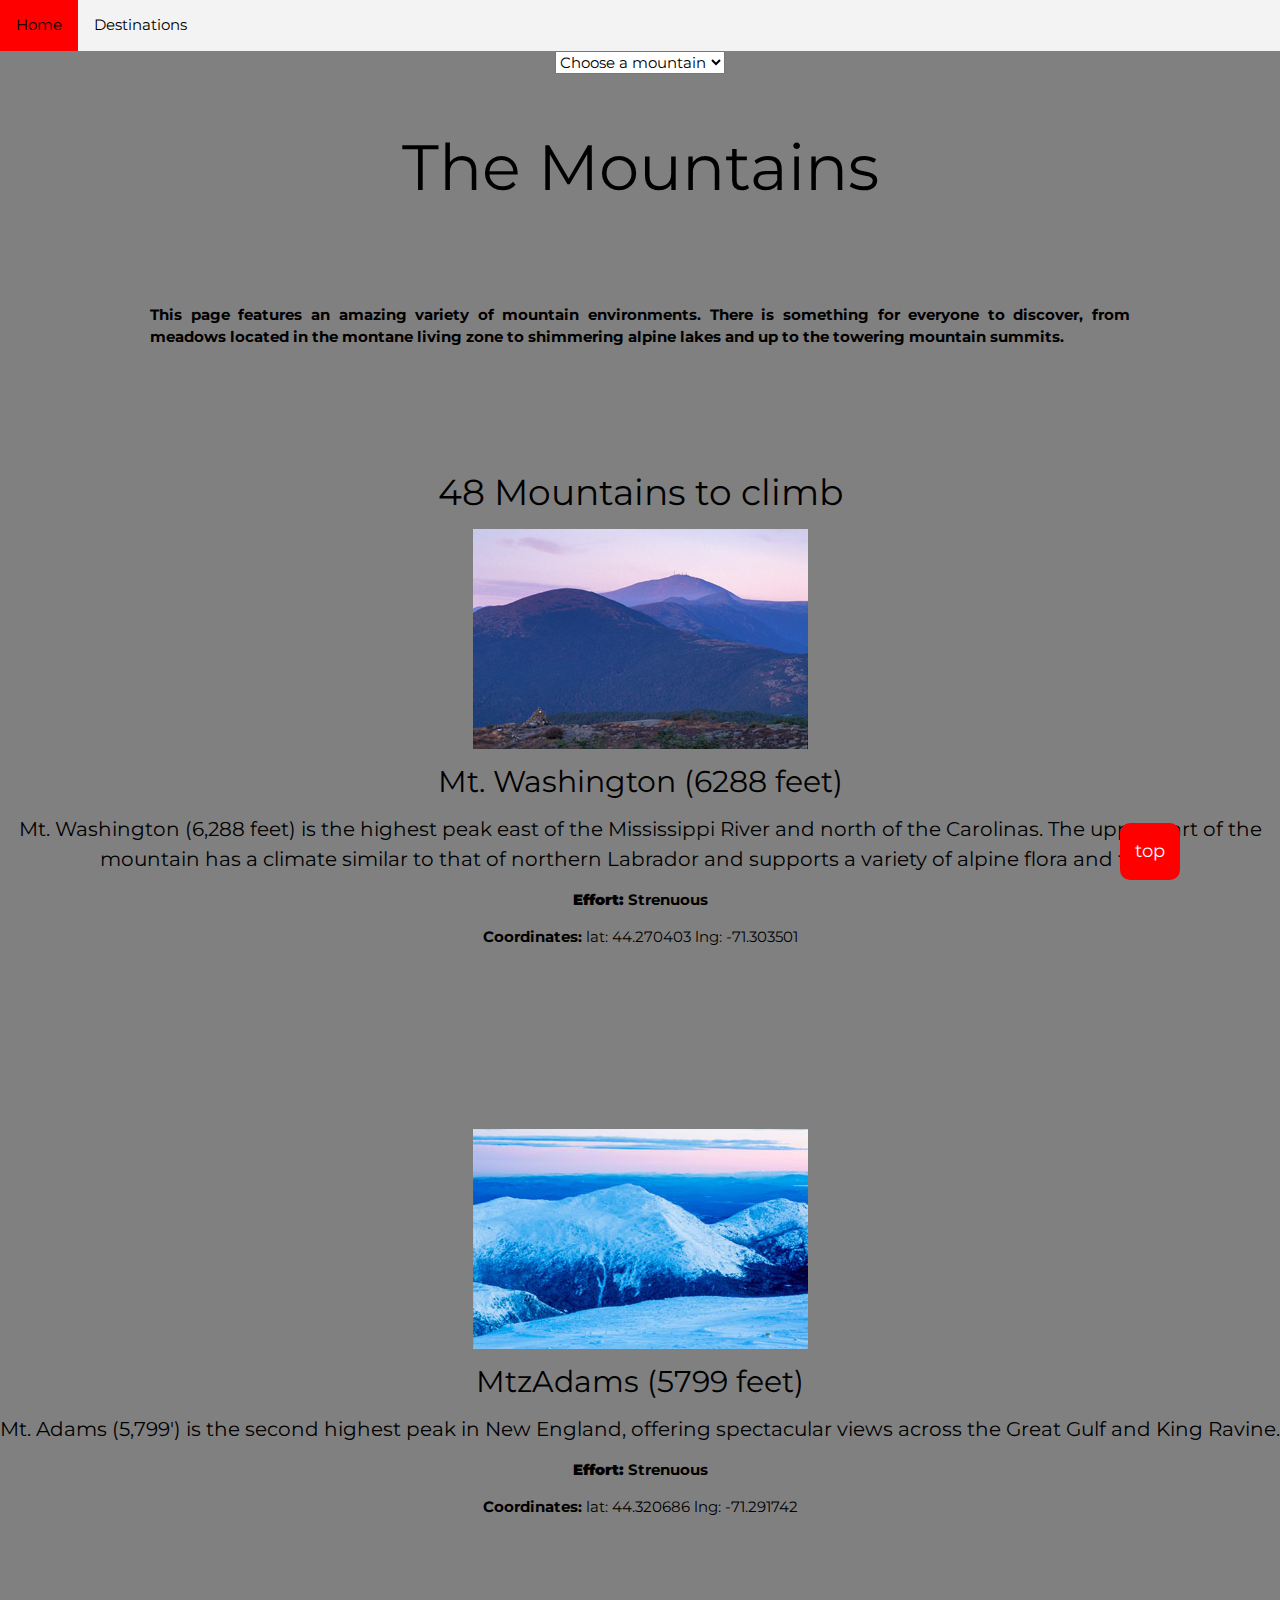
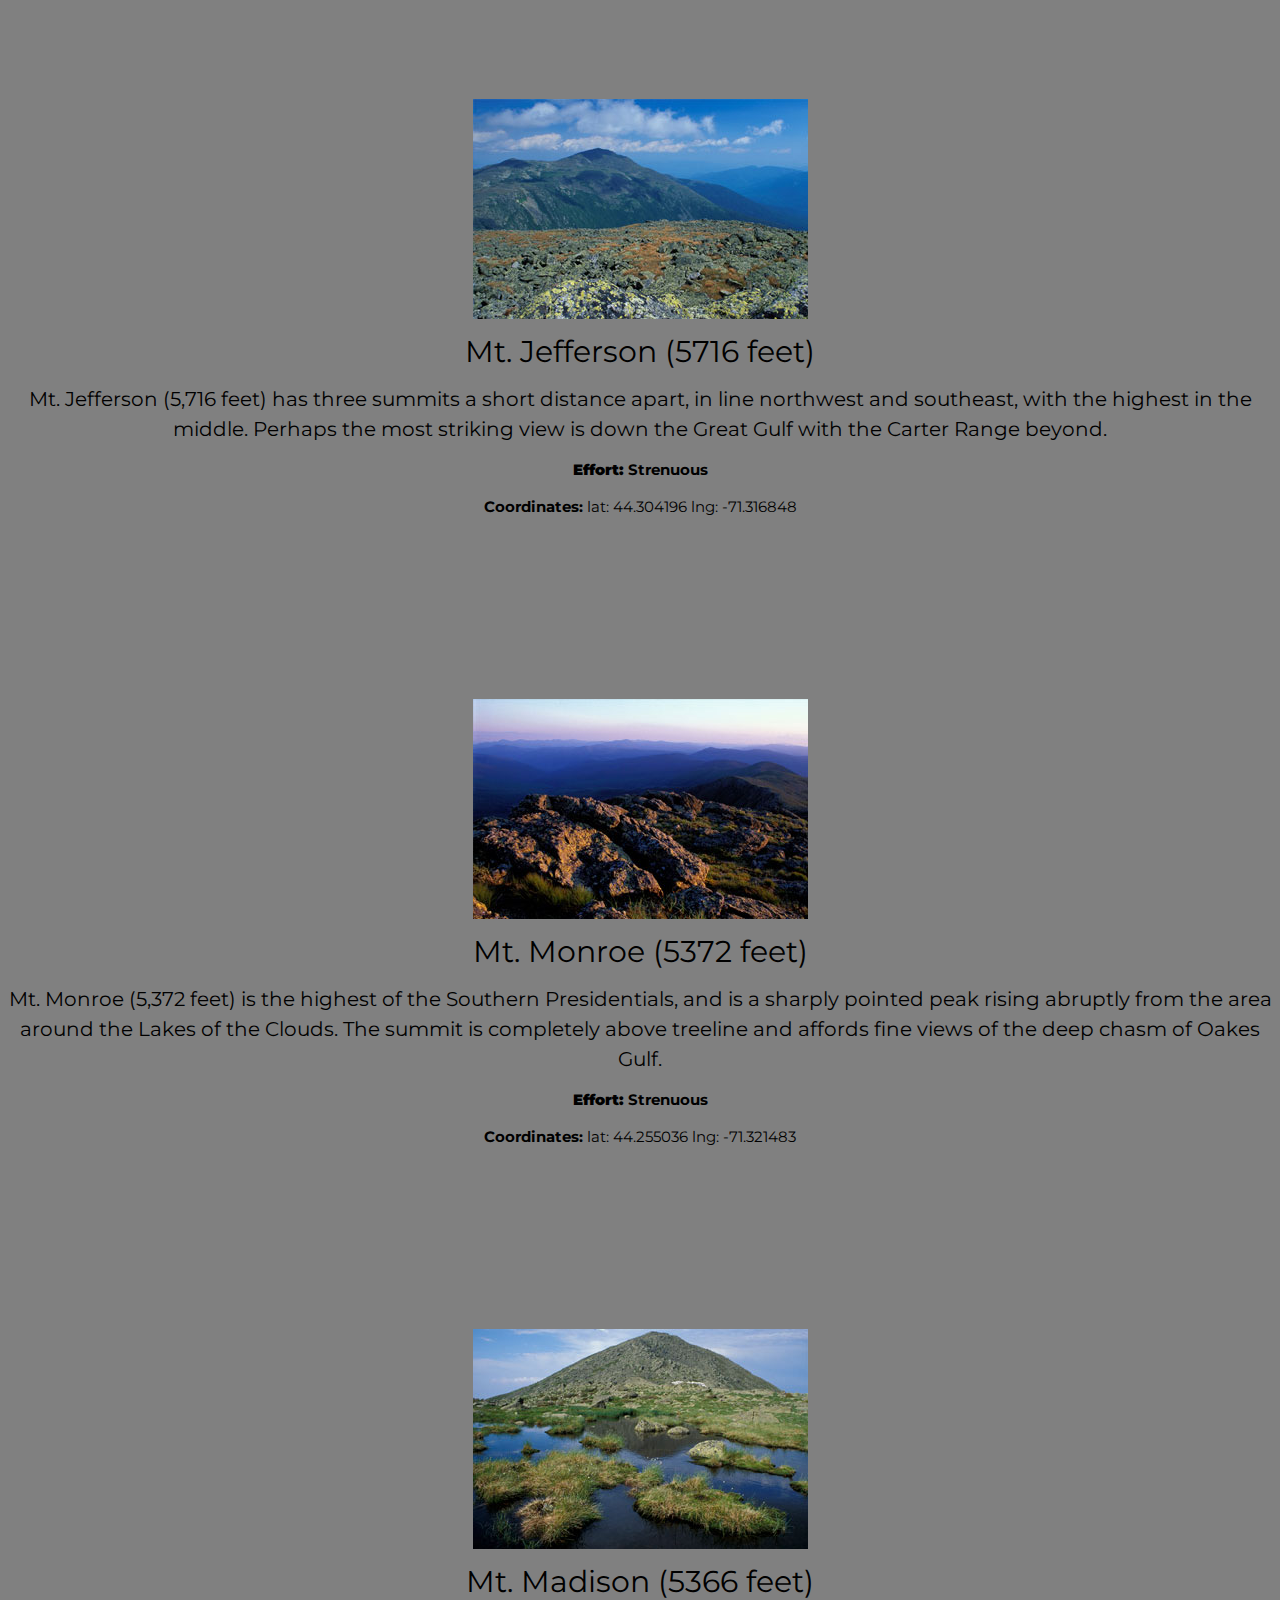
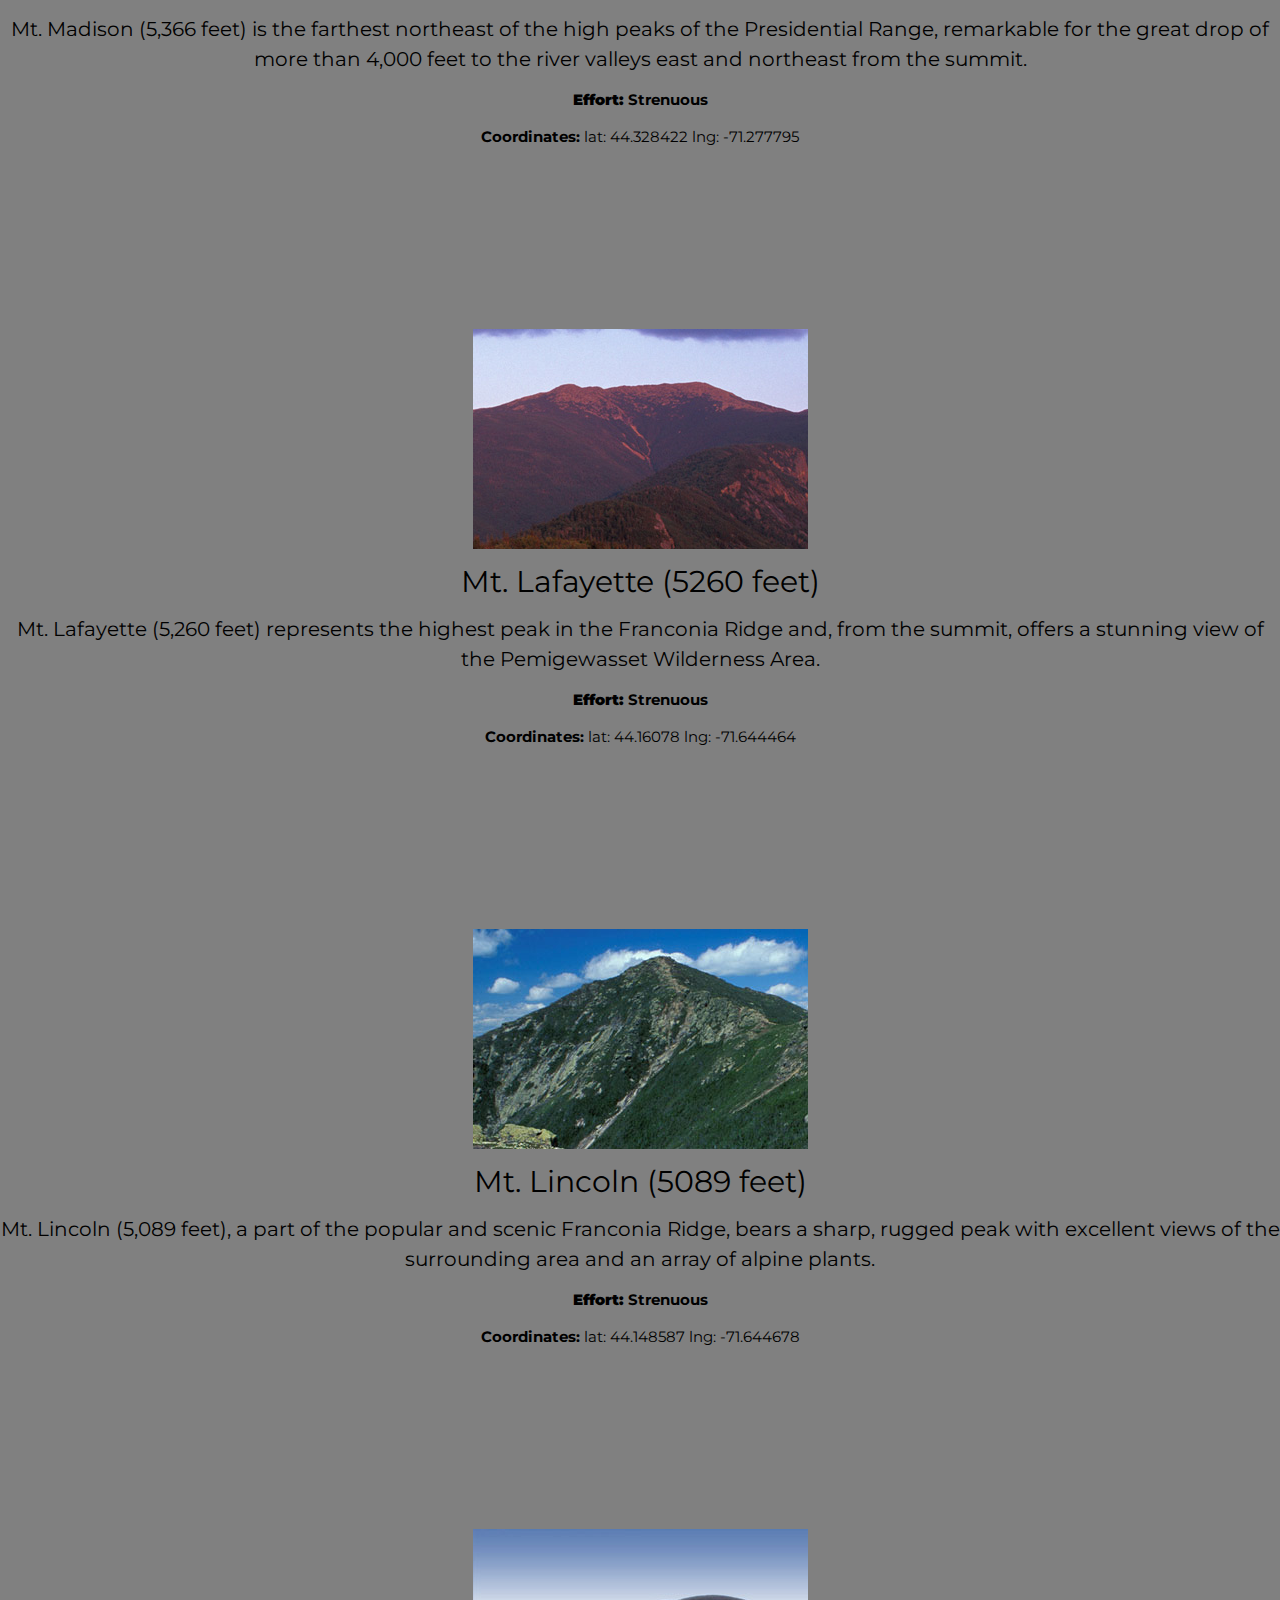
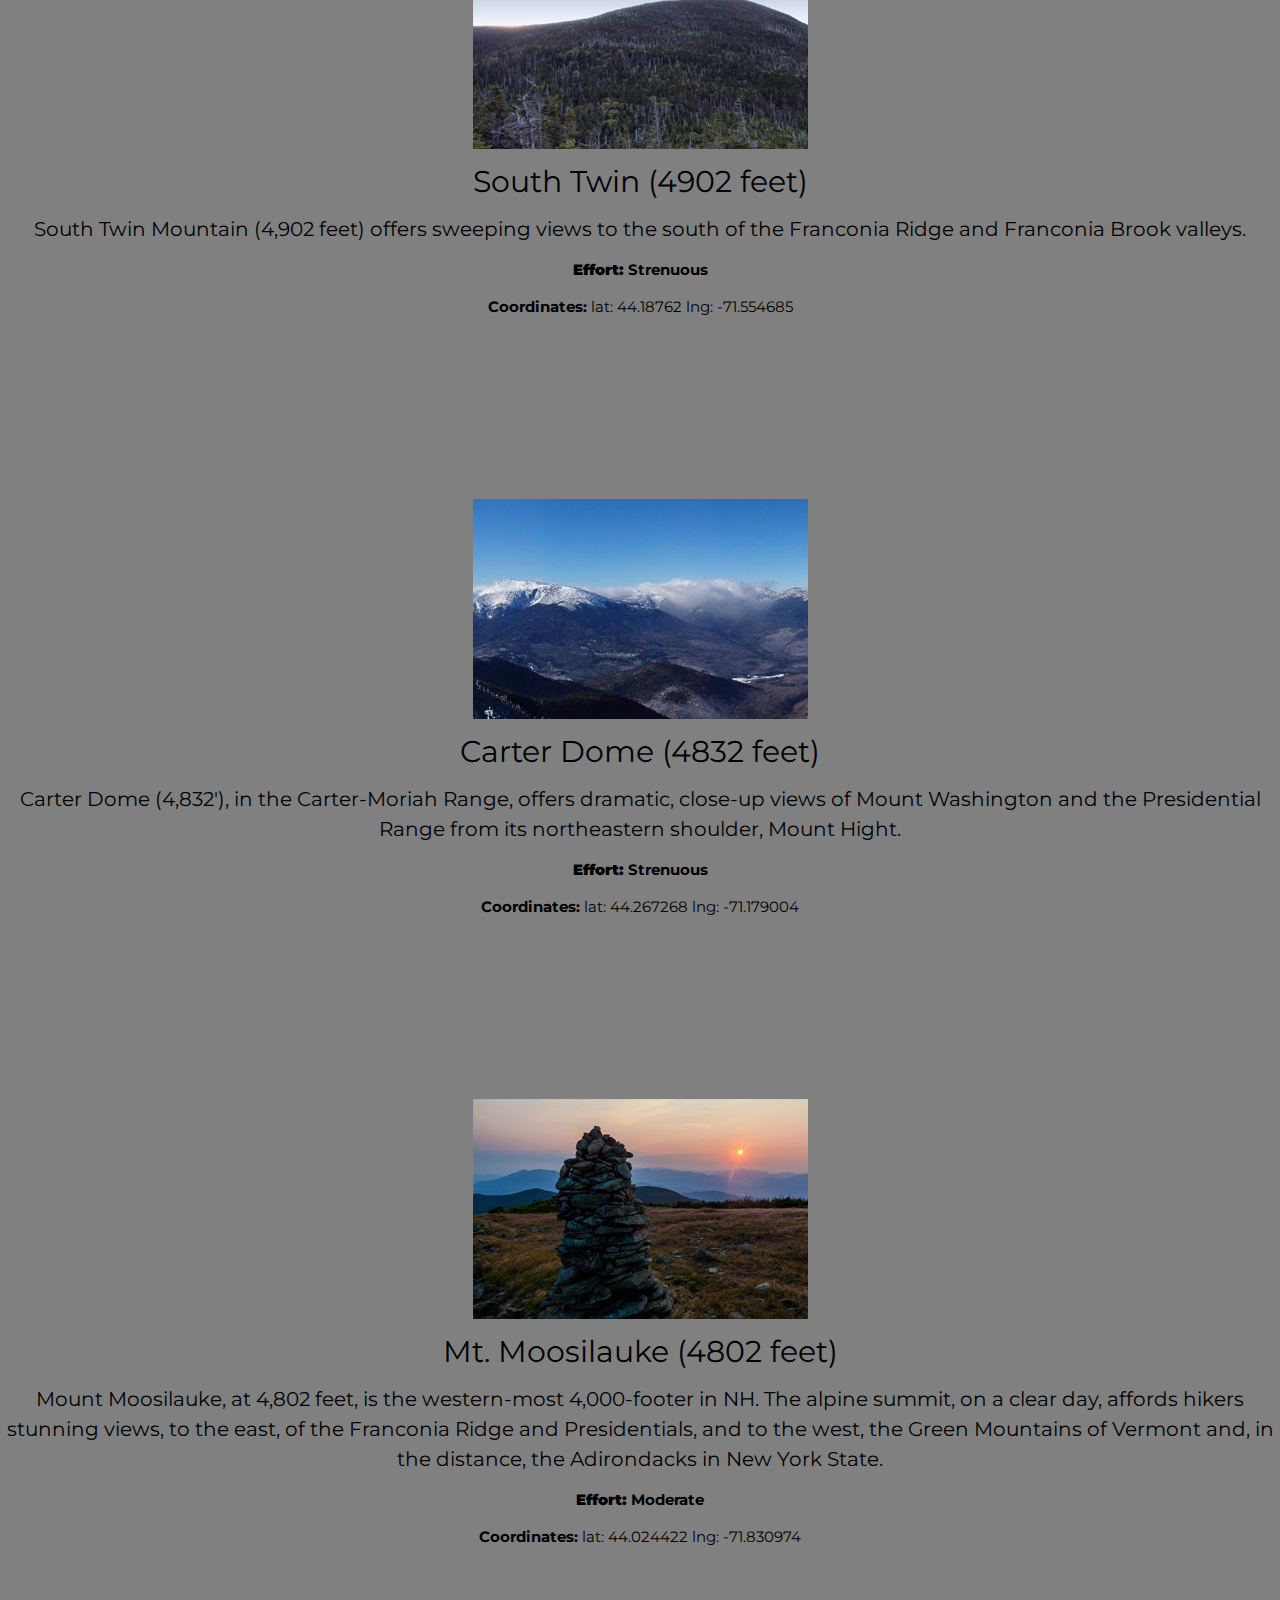
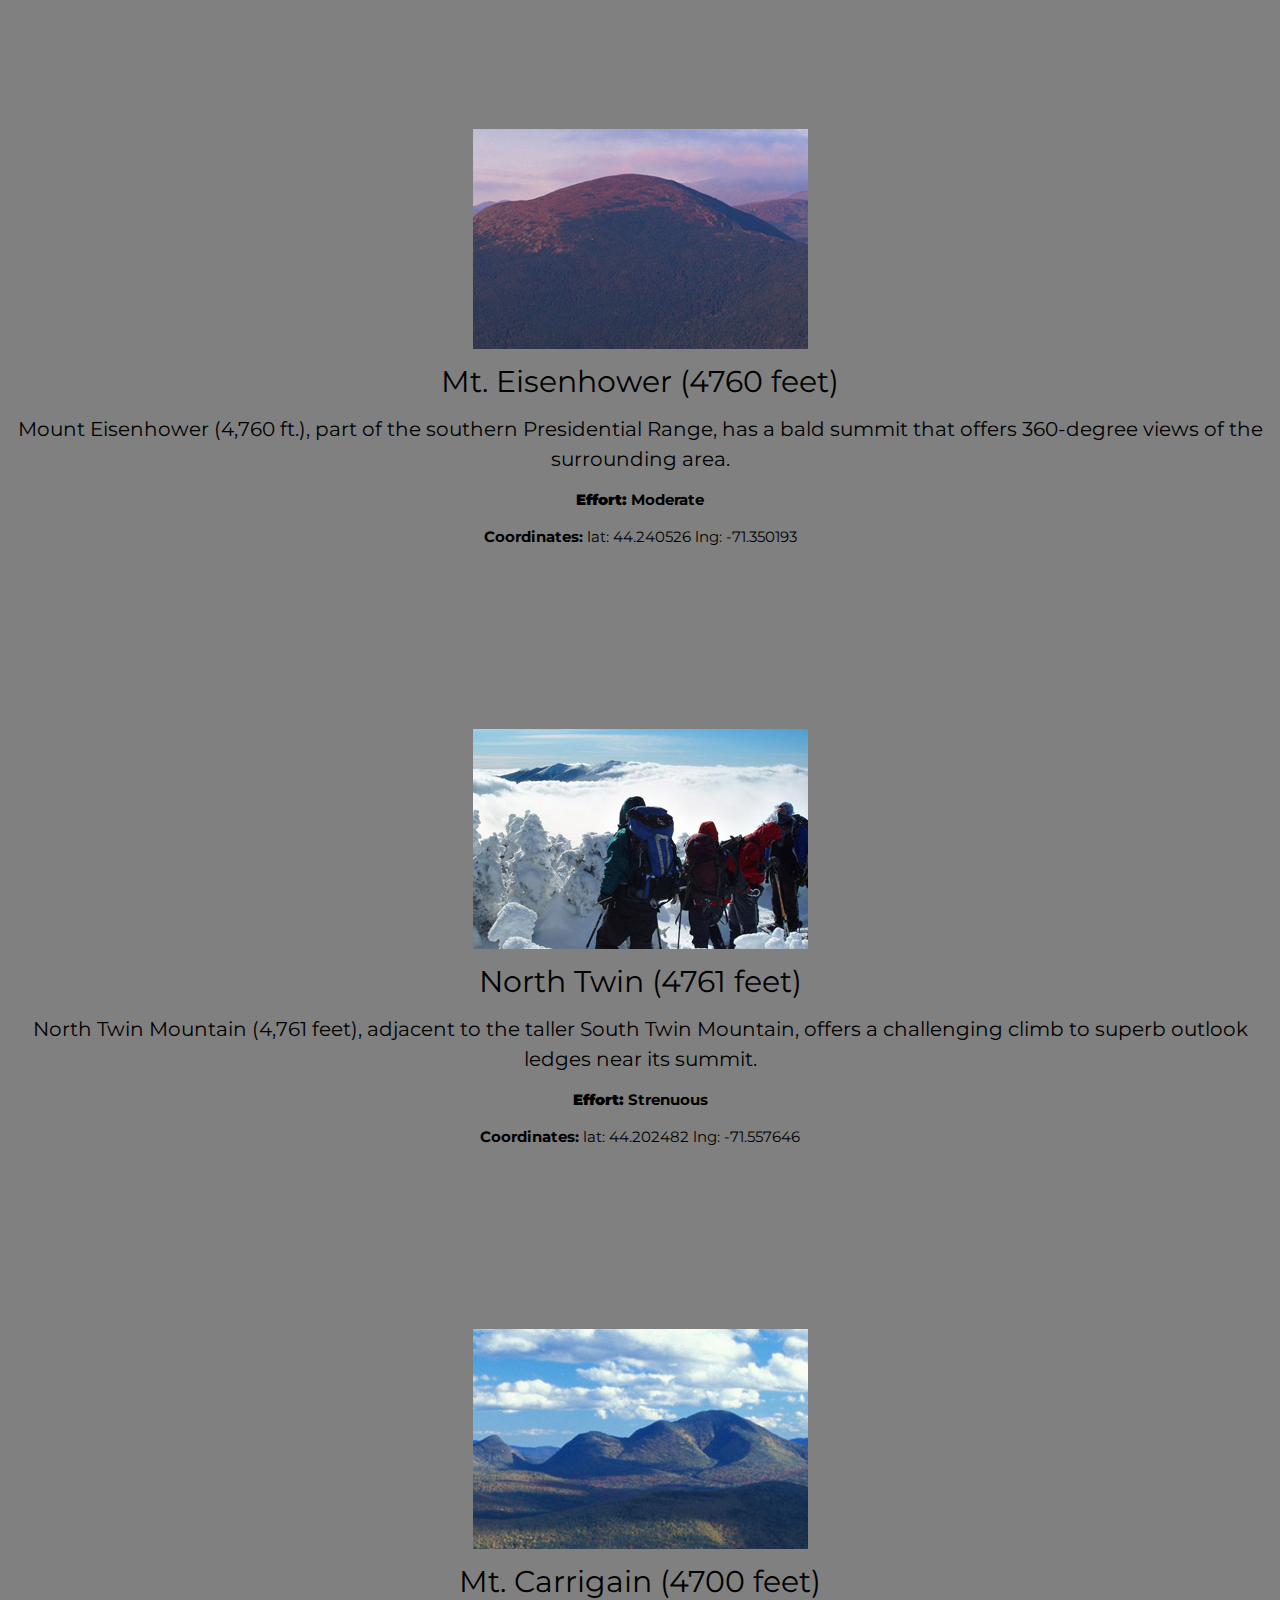
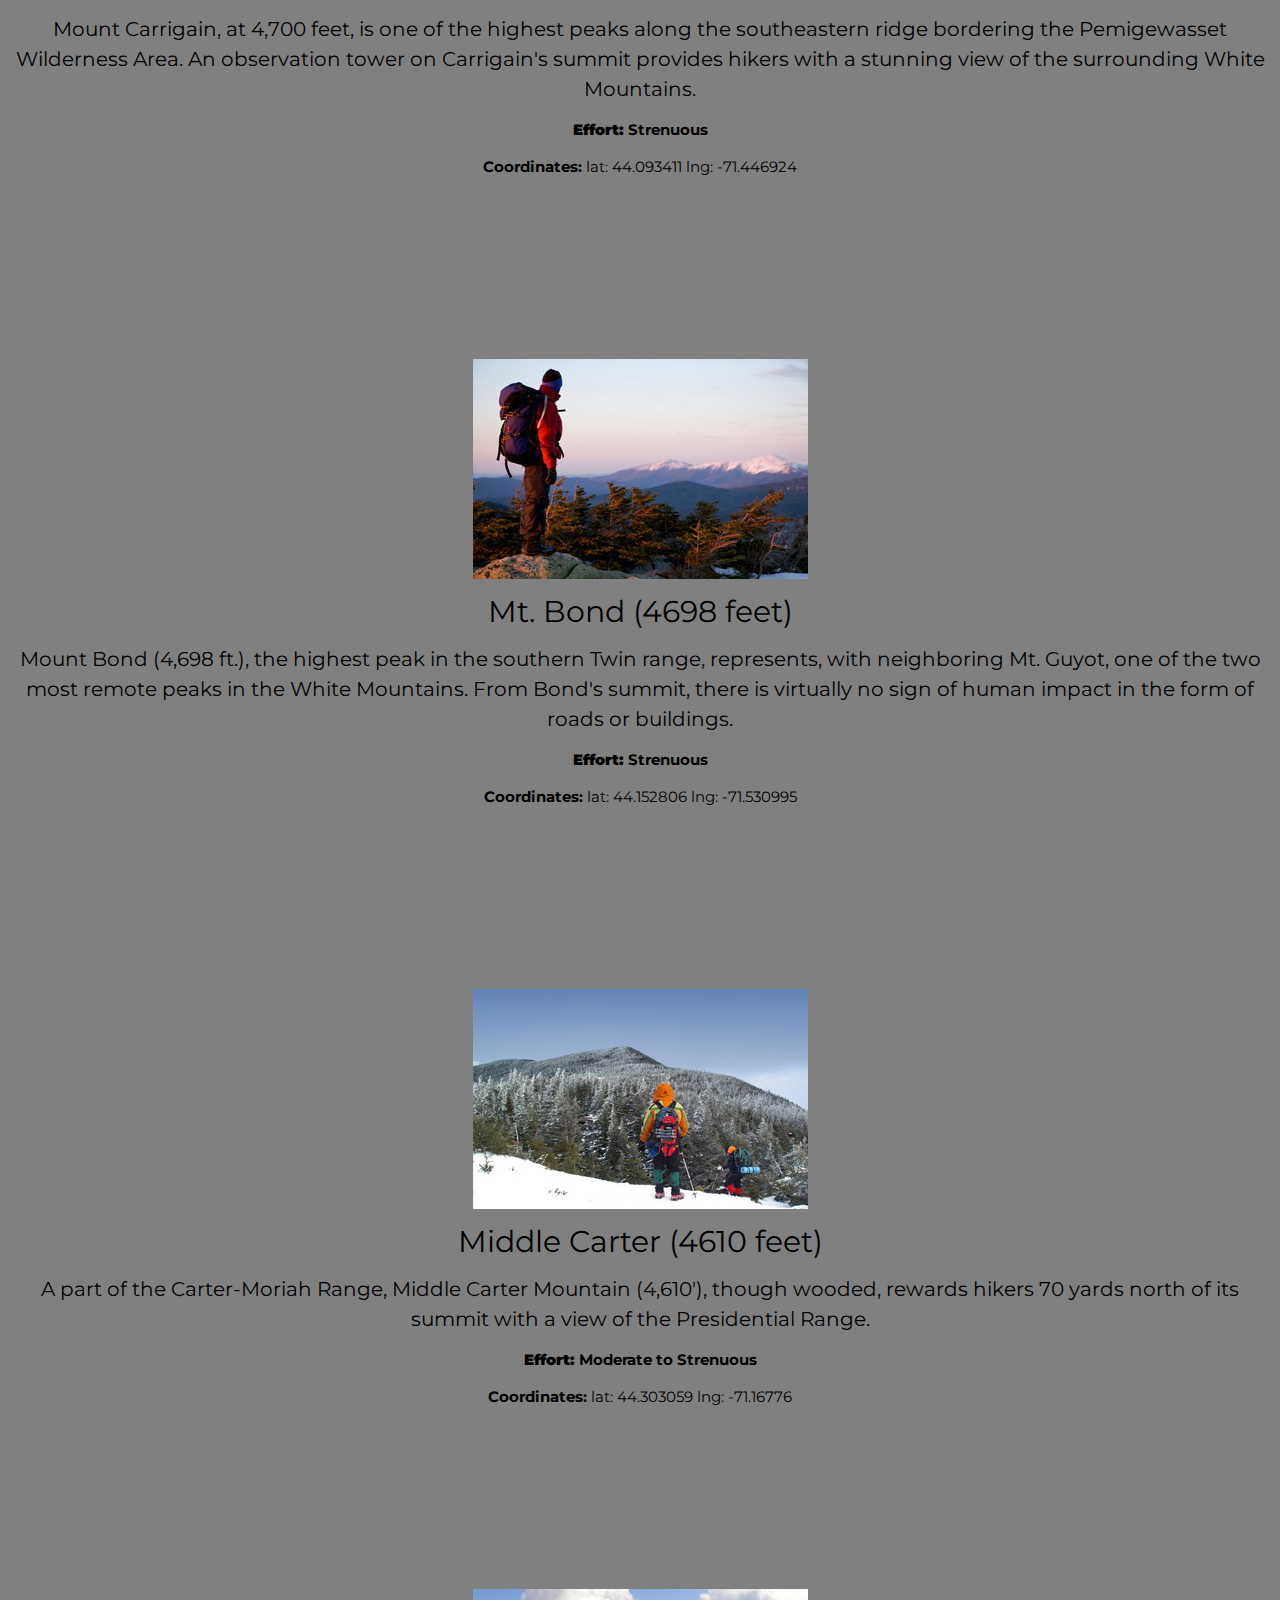
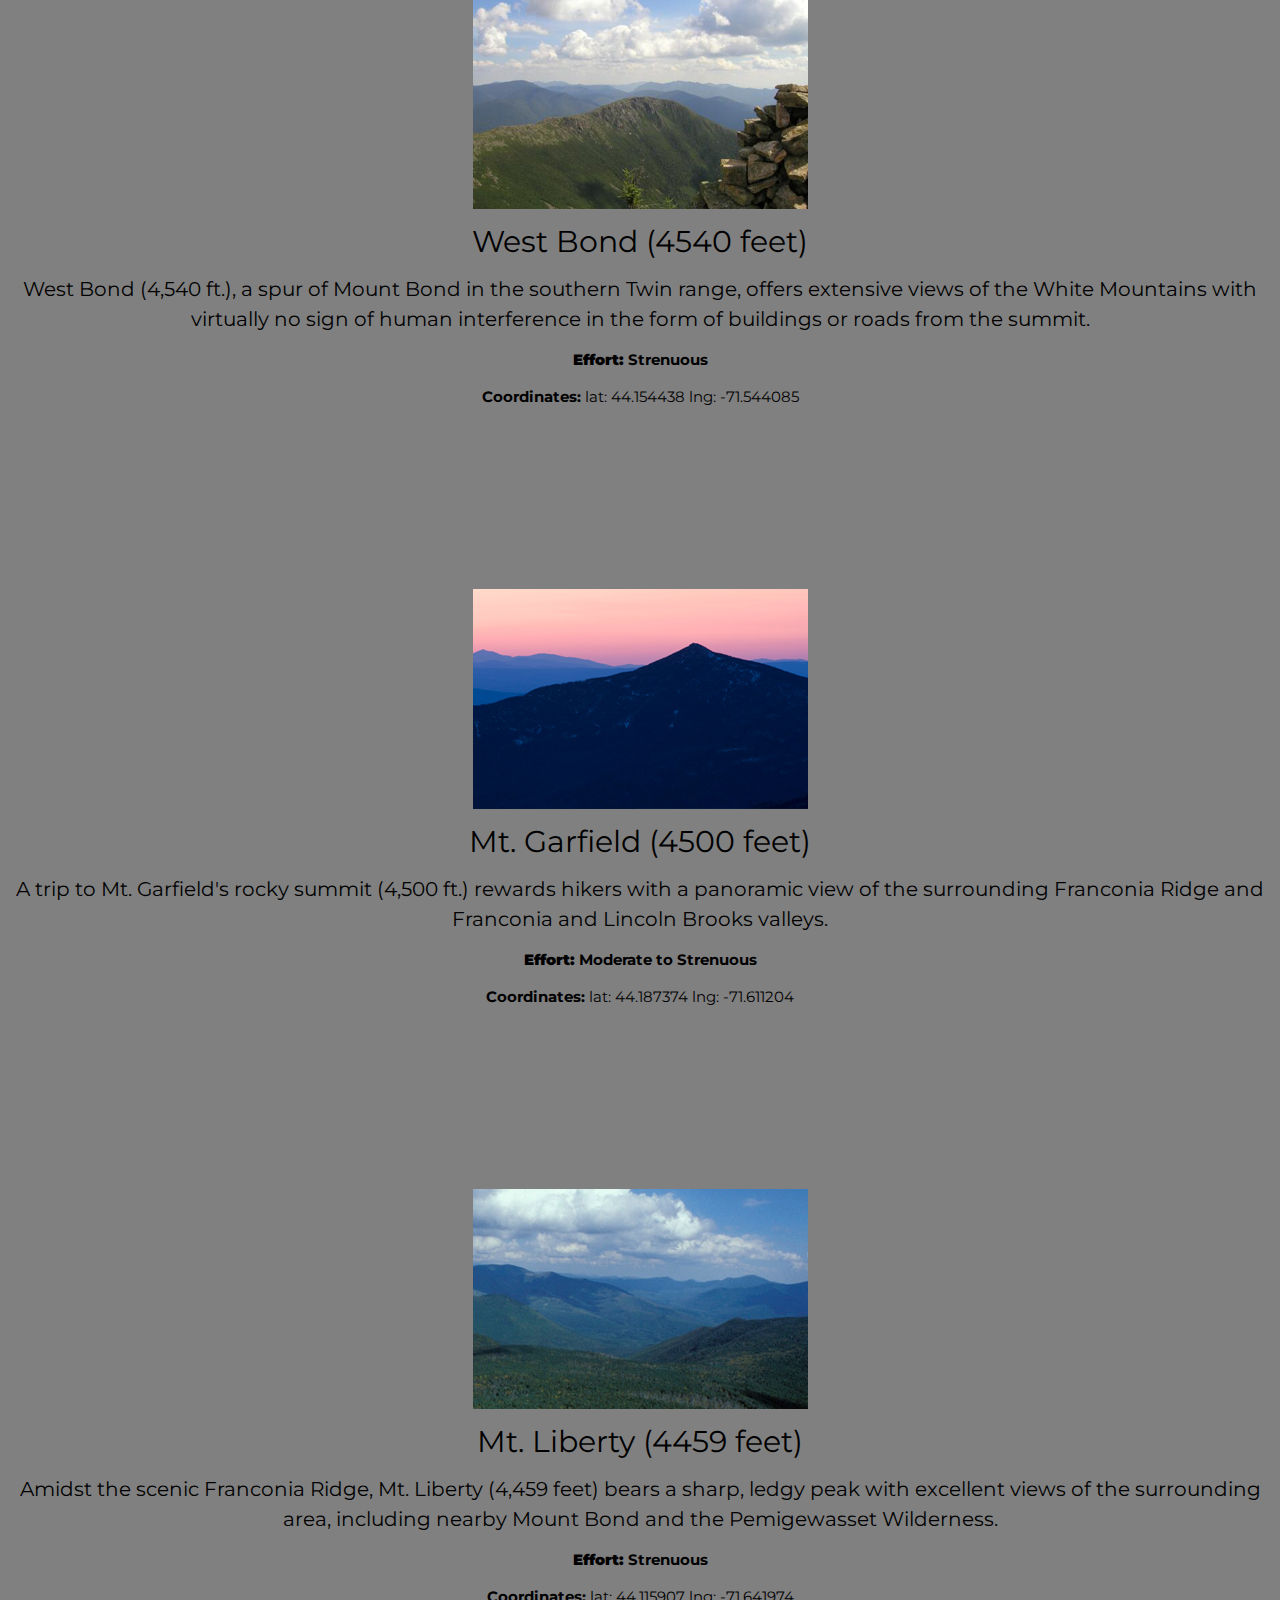
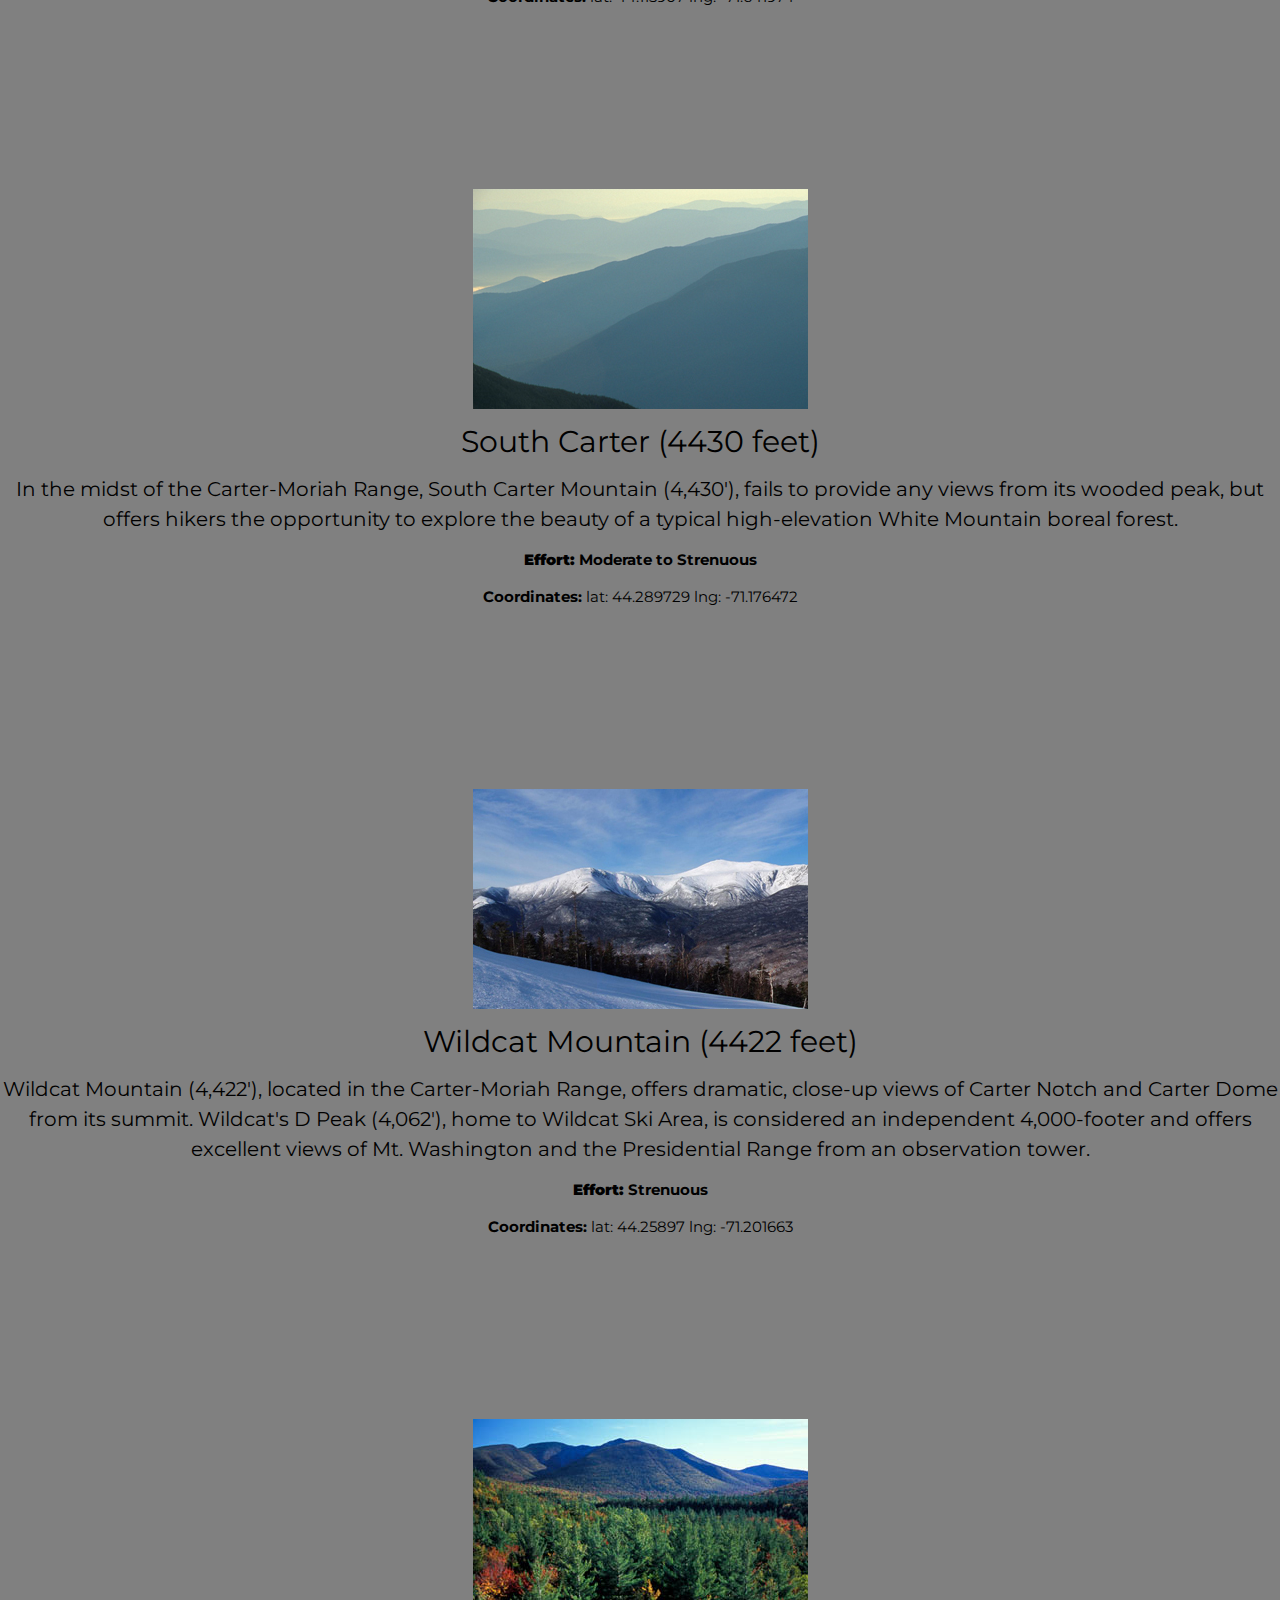
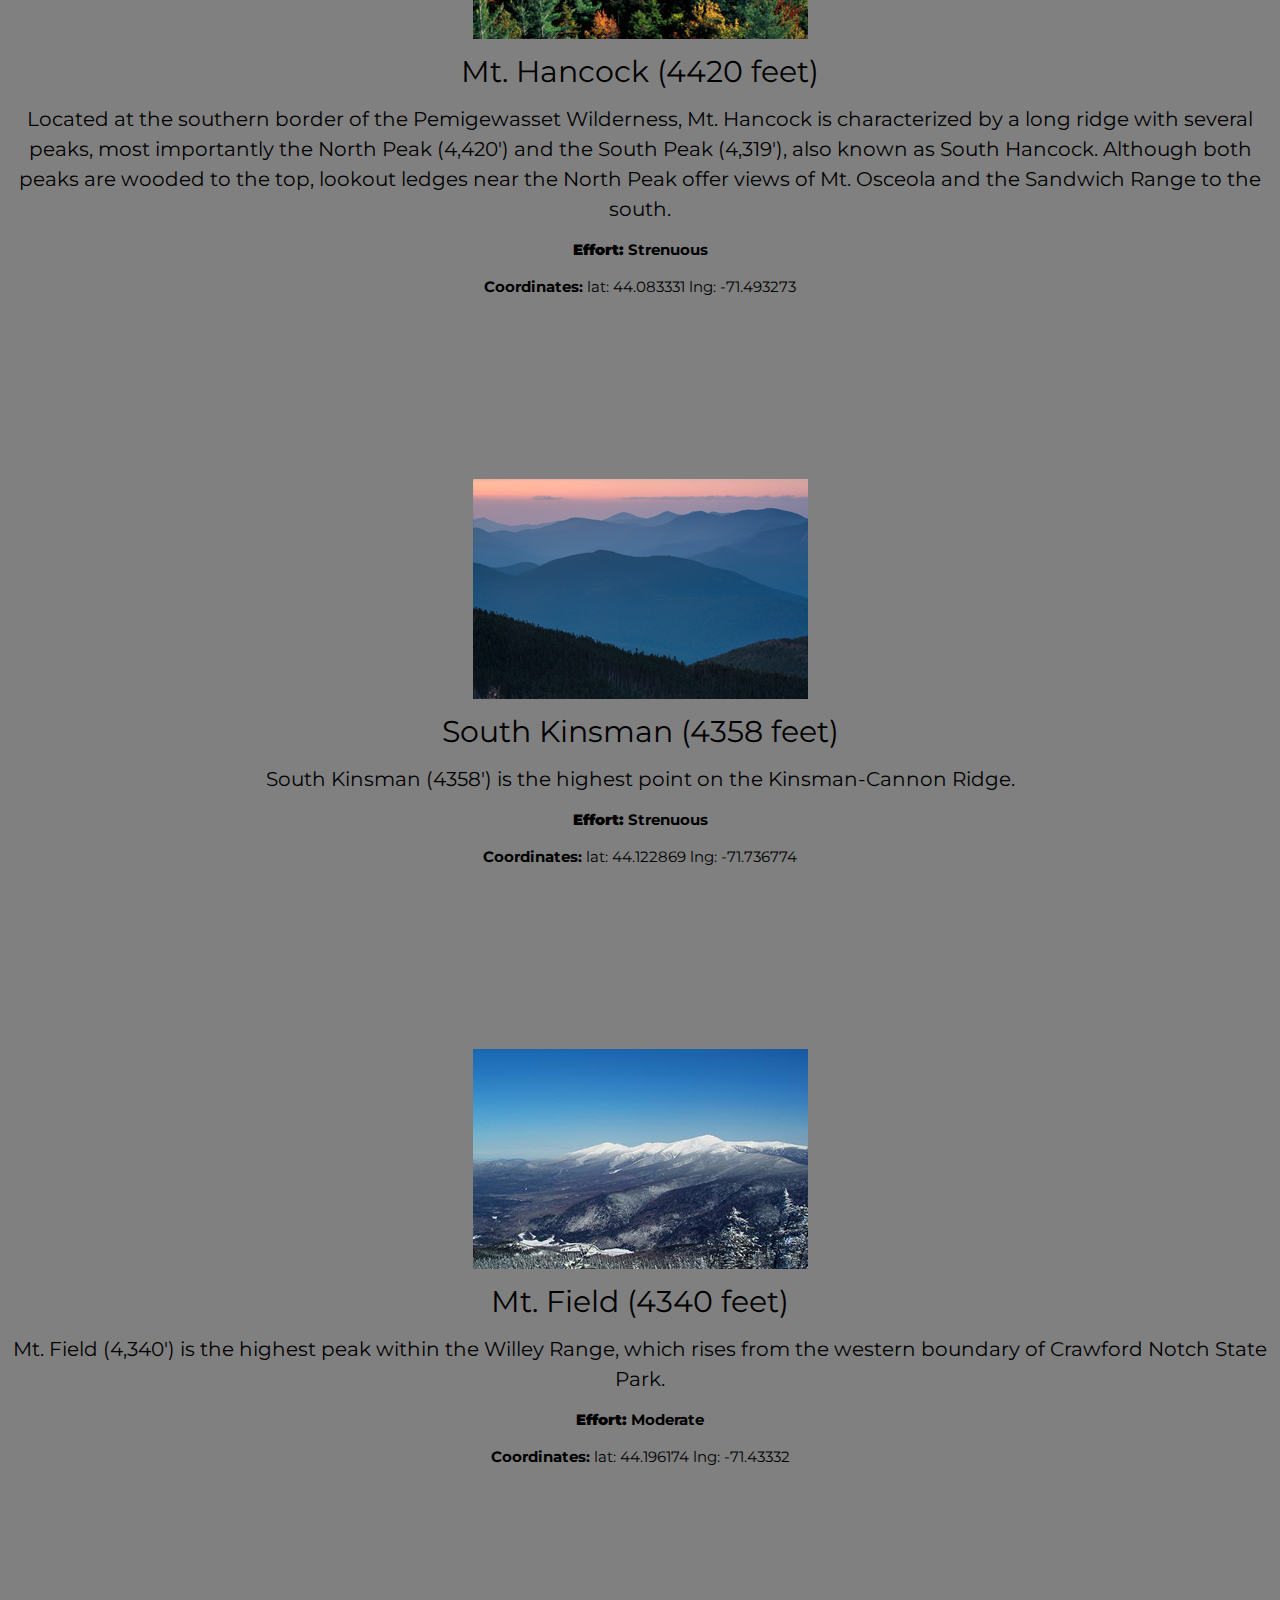
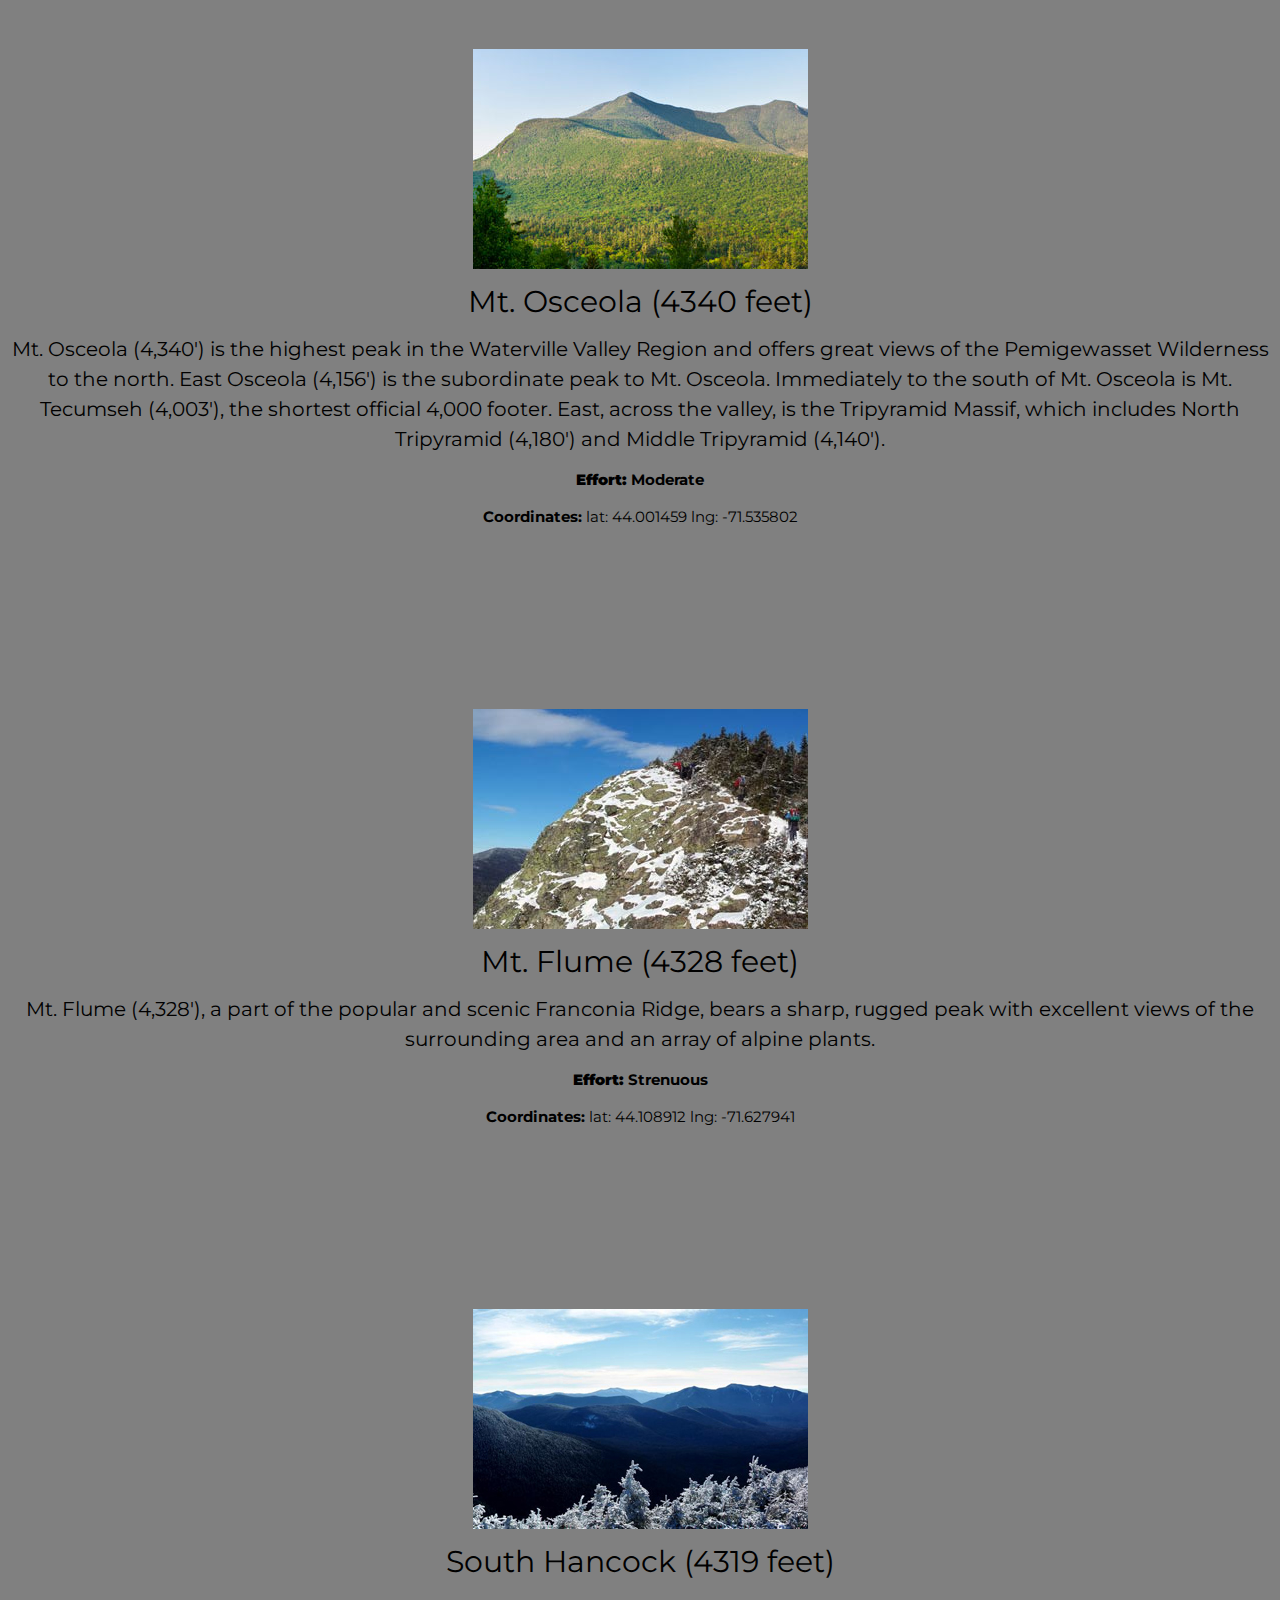
<file: mountains.html>
<!DOCTYPE html>
<html>
<head>
<title>W3.CSS Template</title>
<meta charset="UTF-8">
<meta name="viewport" content="width=device-width, initial-scale=1">
<link rel="stylesheet" href="css/style.css">
<link rel="stylesheet" href="https://www.w3schools.com/w3css/4/w3.css">
<link rel="stylesheet" href="https://fonts.googleapis.com/css?family=Montserrat">
<link rel="stylesheet" href="https://cdnjs.cloudflare.com/ajax/libs/font-awesome/4.7.0/css/font-awesome.min.css">
<style>
body, h1,h2,h3,h4,h5,h6 {font-family: "Montserrat", sans-serif}
.w3-row-padding img {margin-bottom: 12px}
/* Set the width of the sidebar to 120px */
.w3-sidebar {width: 120px;background: #222;}
/* Add a left margin to the "page content" that matches the width of the sidebar (120px) */
#main {margin-left: 0px}
/* Remove margins from "page content" on small screens */
@media only screen and (max-width: 600px) {#main {margin-left: 0}}
</style>

</head>
<body class="mountainbody">

<!-- Icon Bar (Sidebar - hidden on small screens) -->

  <!-- Avatar image in top left corner -->
  
  <ul>
    <li><a href="index.html">Home</a></li>
    <li class="dropdown">
      <a href="javascript:void(0)" class="dropbtn">Destinations</a>
      <div class="dropdown-content">
        <a href="mountains.html">Mountains</a>
        <a href="national_parks.html">Parks</a>
      </div>
    </li>
  </ul>
</nav>



<button onclick="topFunction()" id="myBn" title="Go to top">top</button>
<form id="myForm">
  <select id="selectMountain" onchange="listMountain()">
    <option>Choose a mountain</option>  
  </select>
</form>
</form>
<br>



<!-- Page Content -->
<div class="w3-padding-large" id="main">
  <!-- Header/Home -->
  <header>
    <h1 class="w3-jumbo"><span class="w3-hide-small">The</span> Mountains</h1>
    
    
  </header>

  <!-- About Section -->
  <div class="w3-content w3-justify w3-text-grey w3-padding-64" id="about">
    
    
    <p> 
      This page features an amazing variety of mountain environments. There is something for everyone to discover, from meadows located in the montane living zone to shimmering alpine lakes and up to the towering mountain summits.
    </p>

    <!-- End Grid/Pricing tables -->

    <!-- Grid for photos -->

  <!-- End Portfolio Section -->
  </div>


  

   
        </button>
      </p>
    </form>
  <!-- End Contact Section -->
  </div>
  


  <main>
    <div id="app"></div>
    <div id="locations"></div>
    <div id="mountains"></div>



    <div id=""></div>
    <select id="mountain">

    </select>

    <button onclick="loadData();">
        click here
    </button>


    

</main>
<!-- END PAGE CONTENT -->
</div>
<script src="scripts/mountainData.js"></script>
<script src="scripts/petsData.js"></script>
<script src="scripts/app.js"></script>
</body>
</html>
</file>
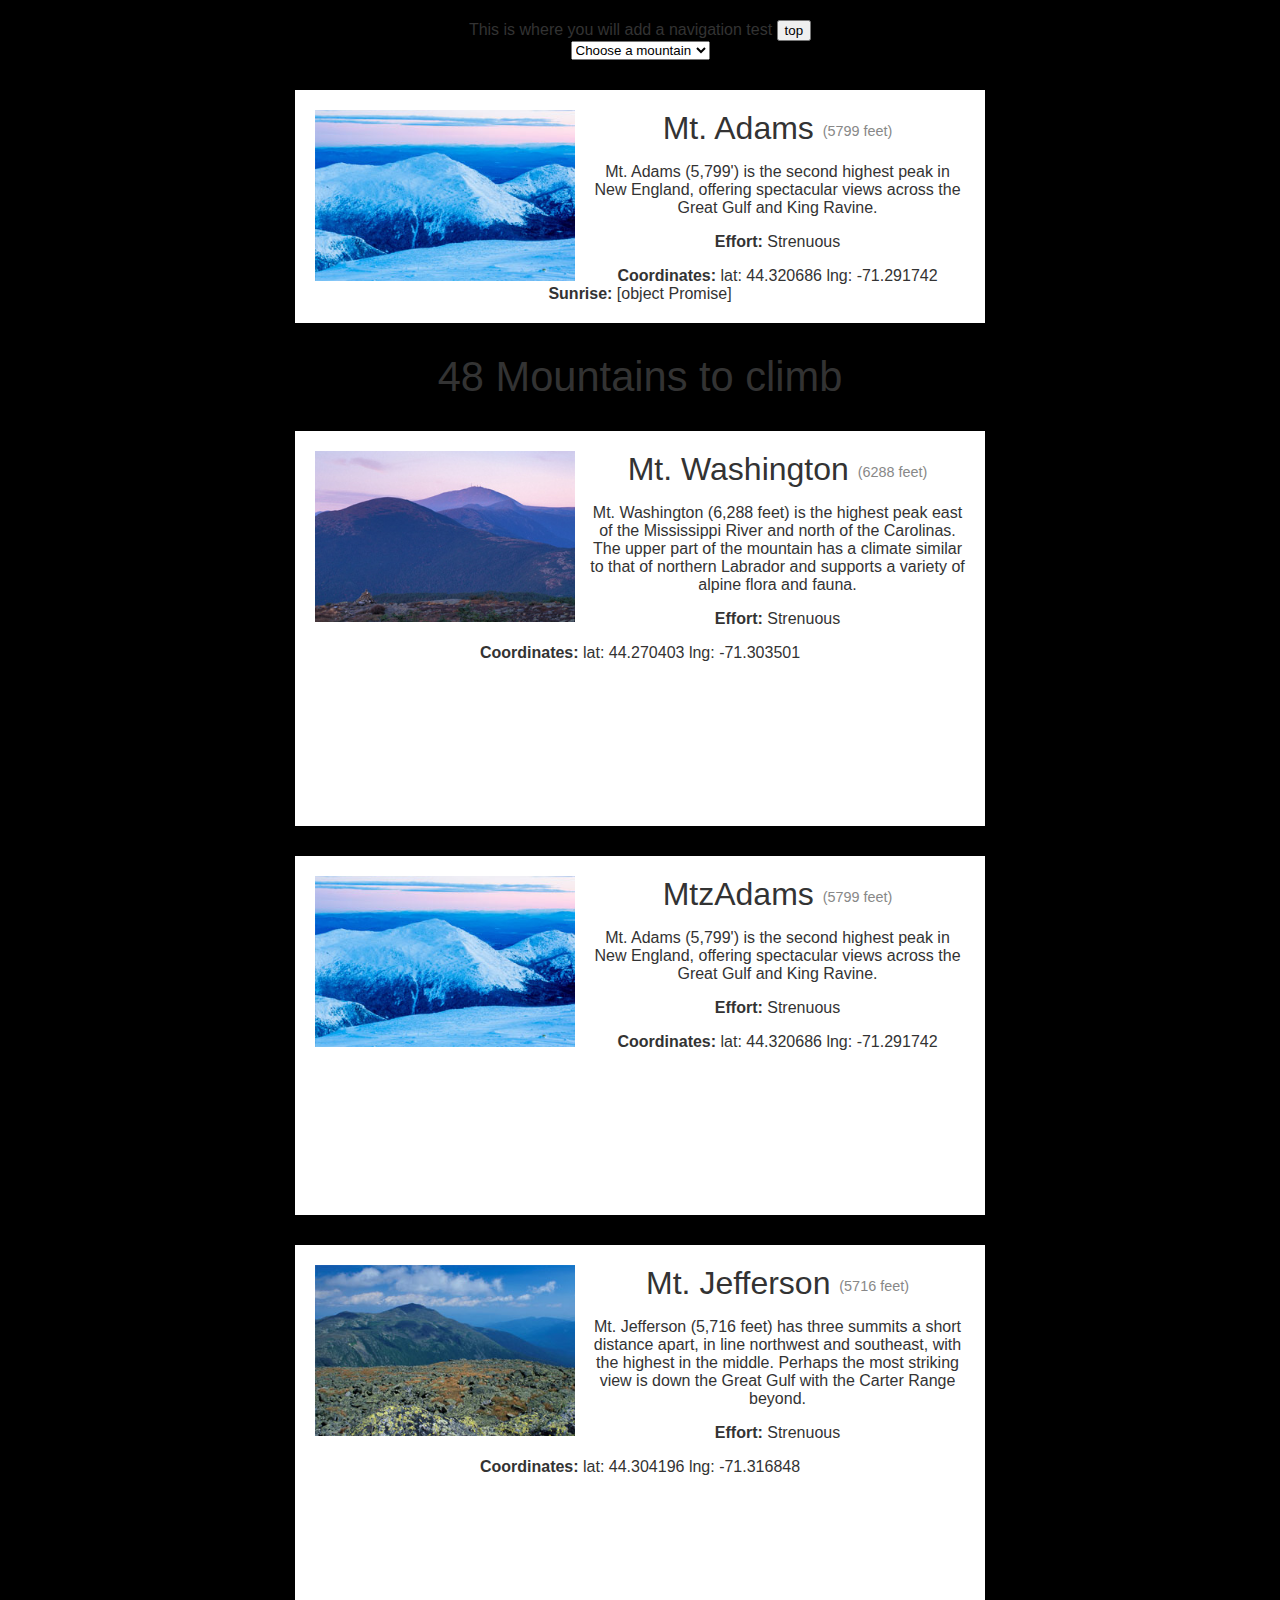
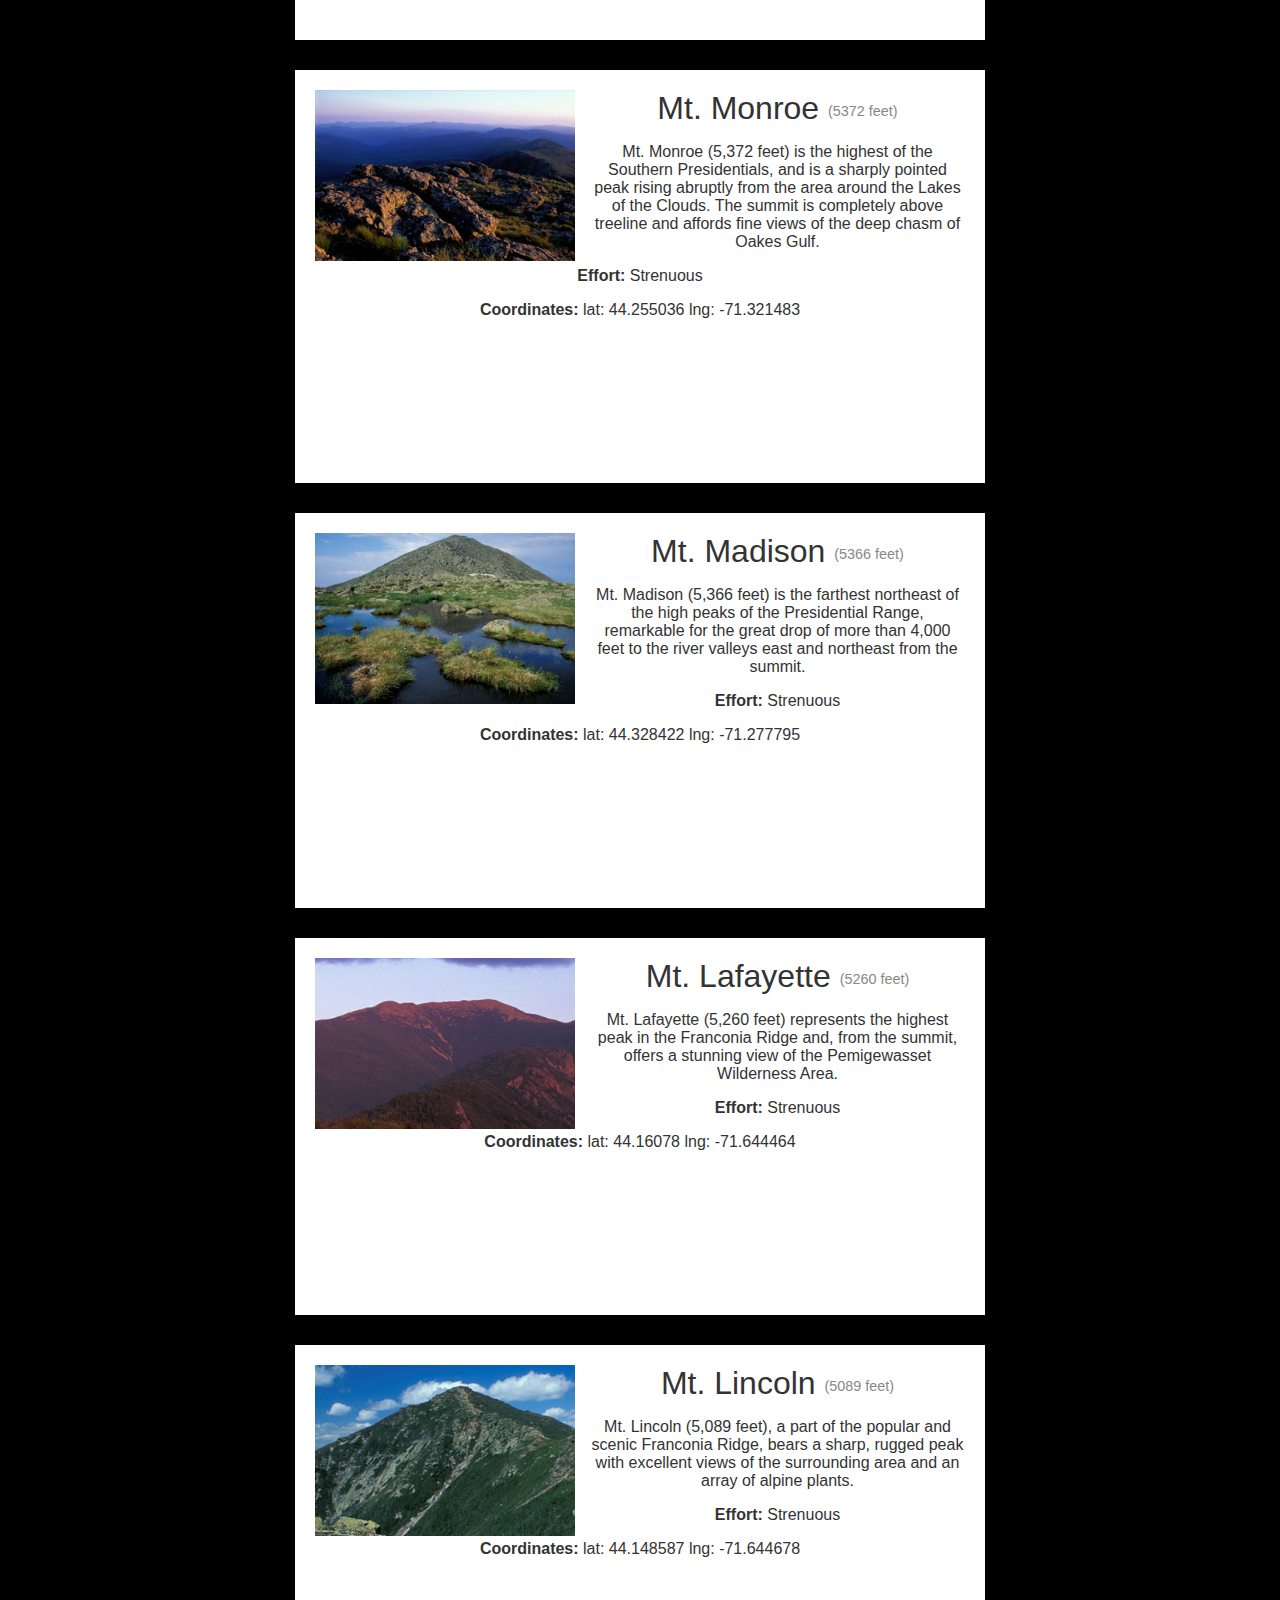
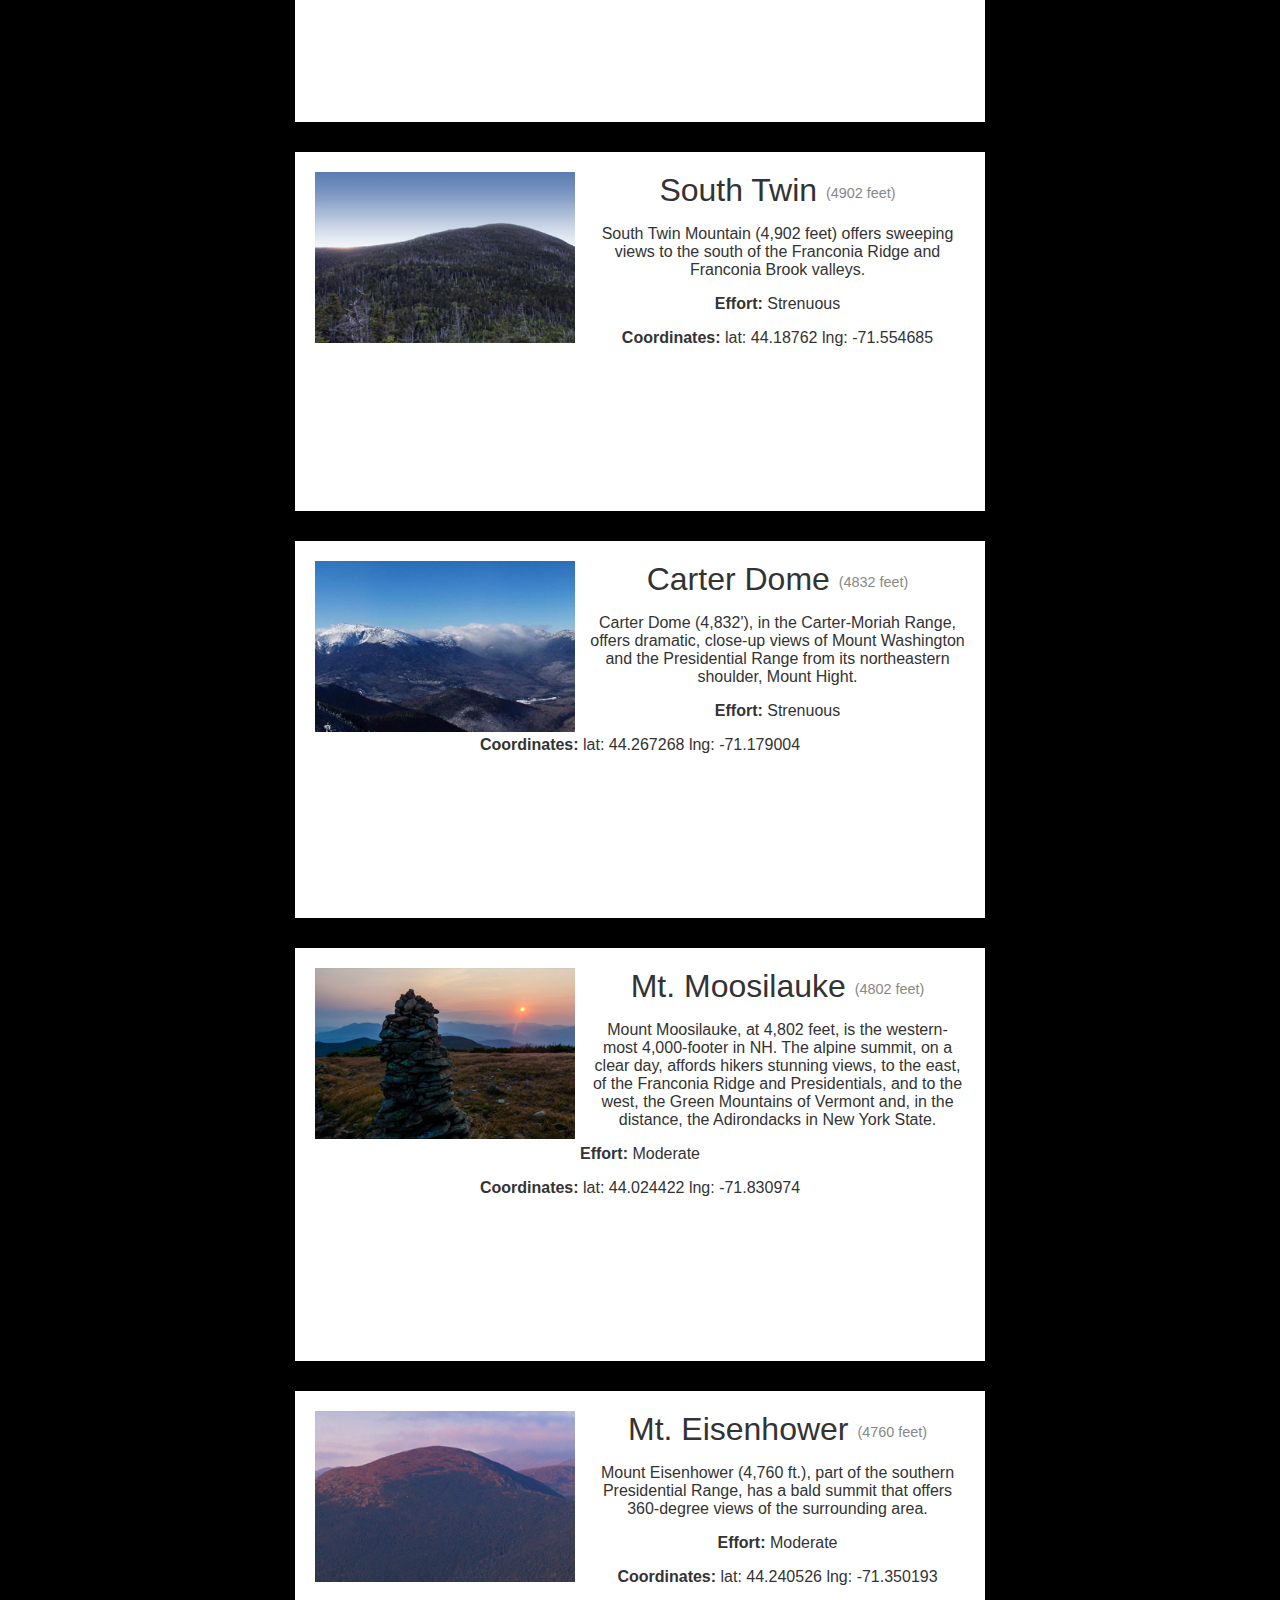
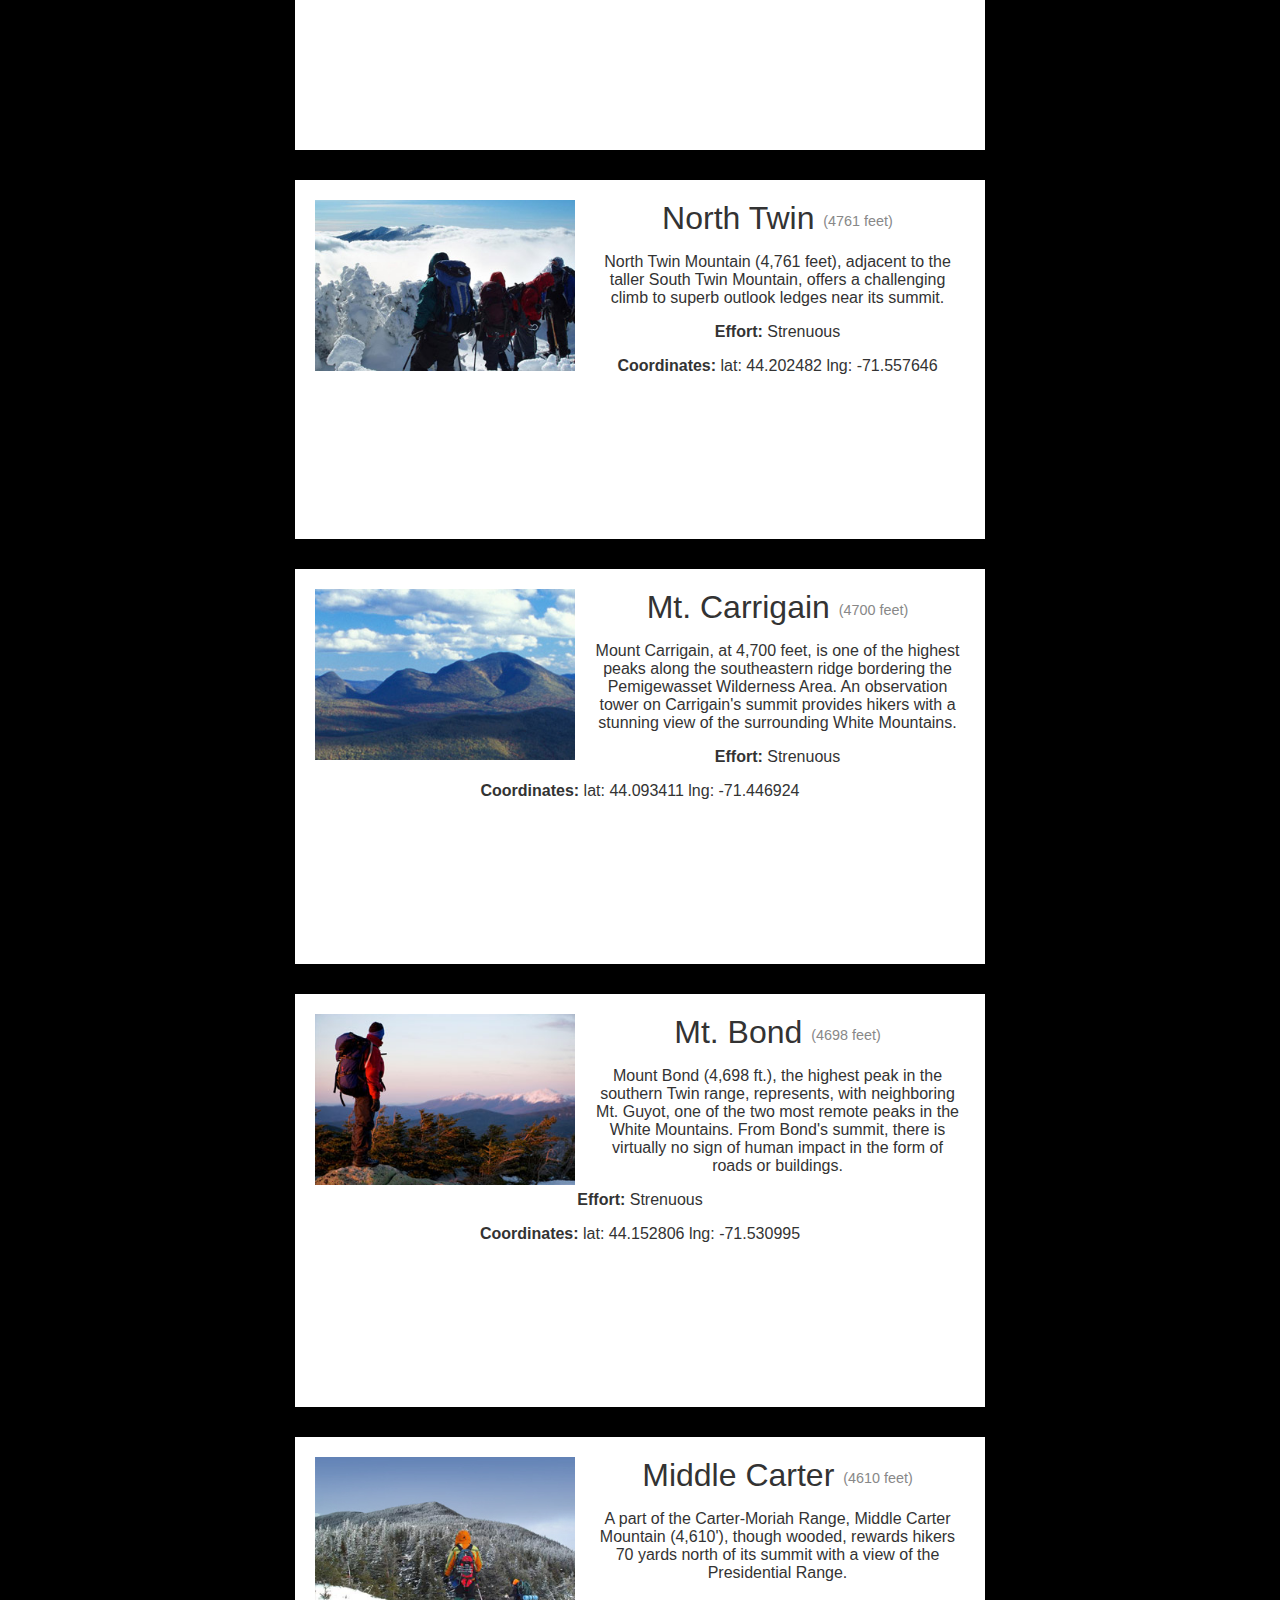
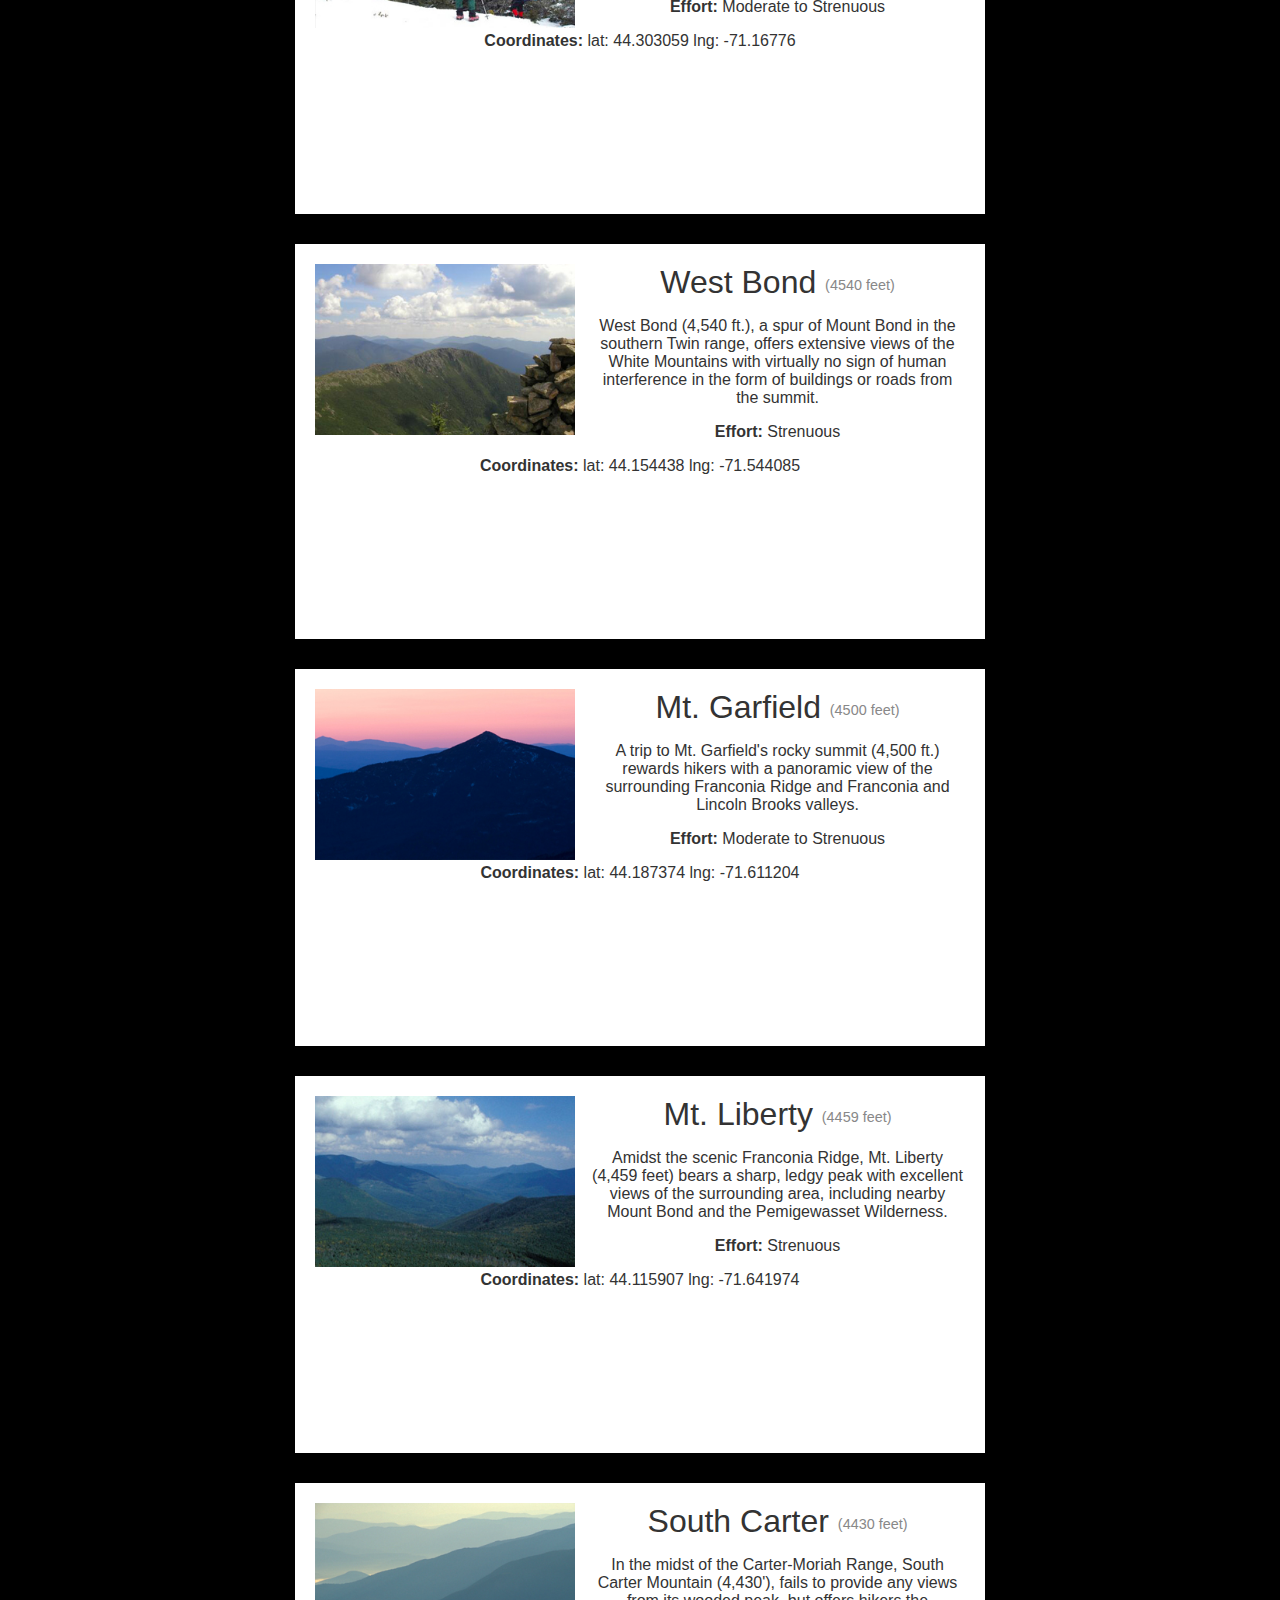
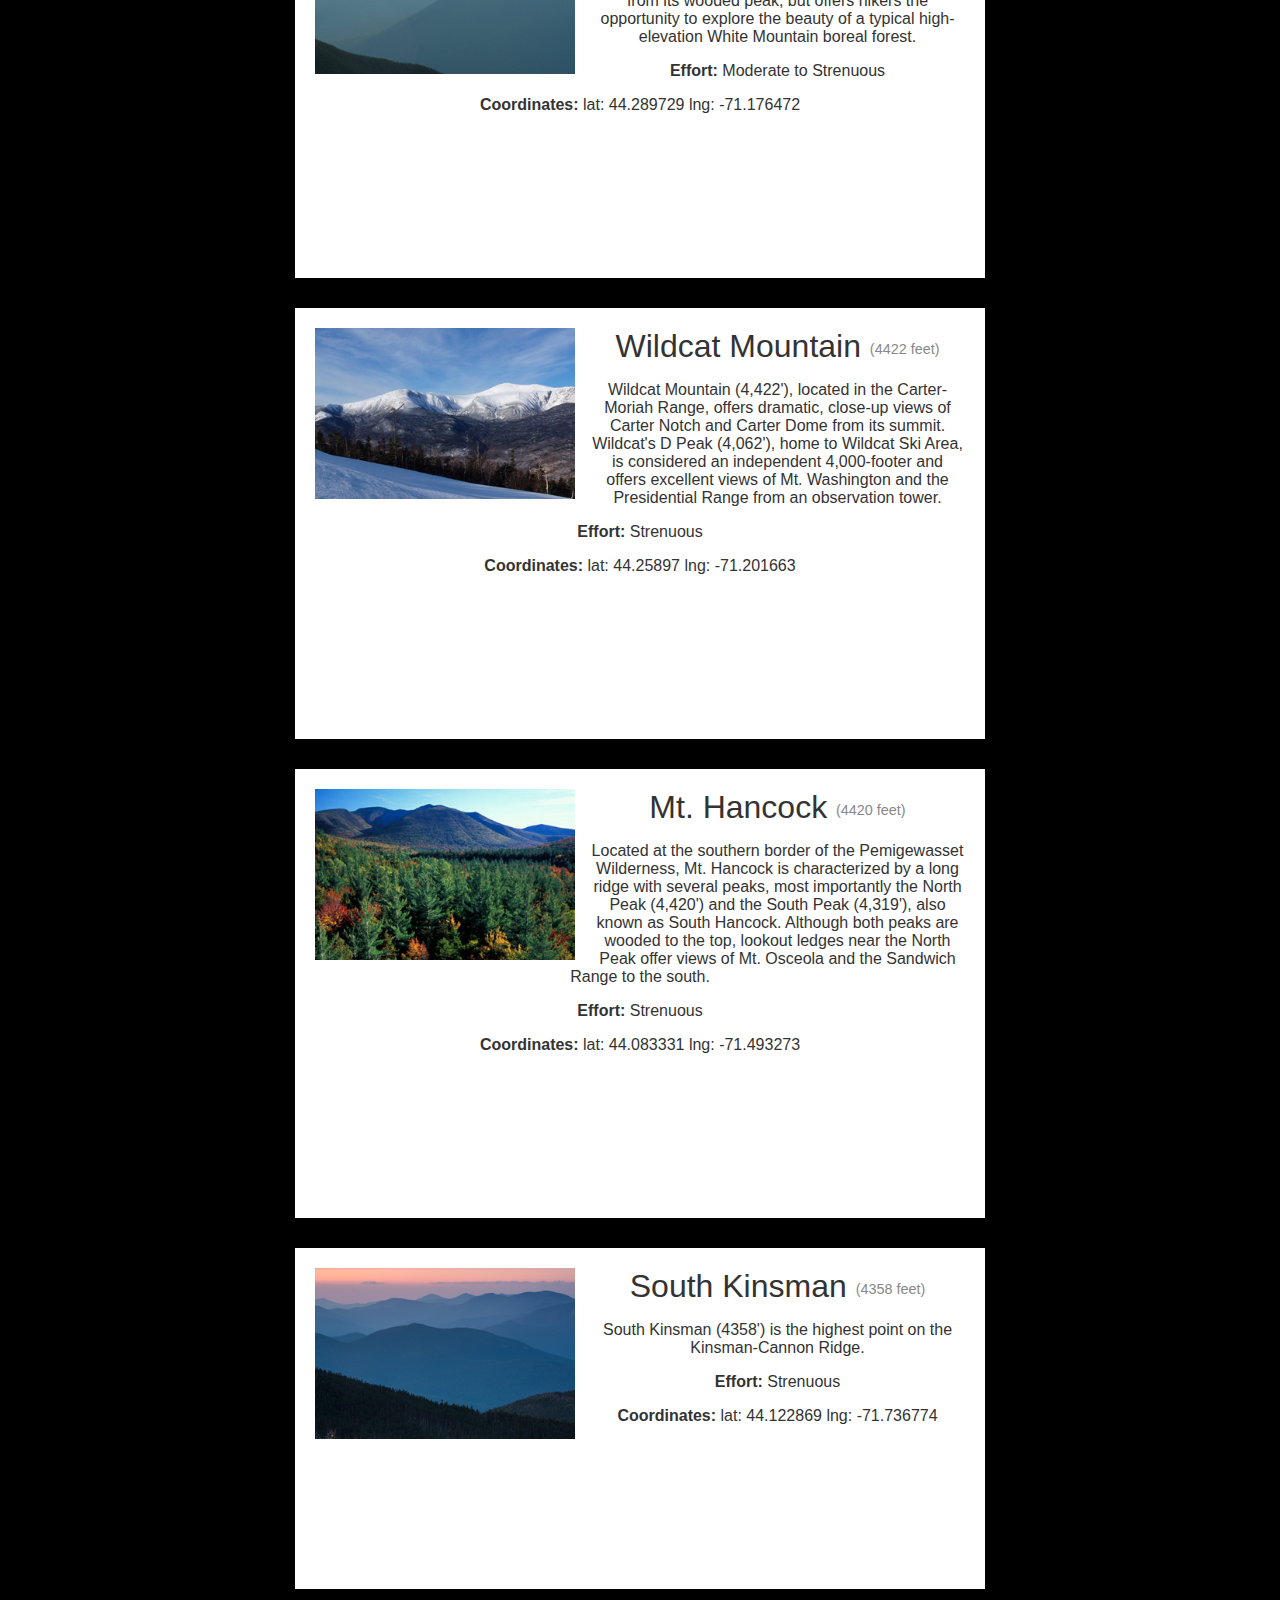
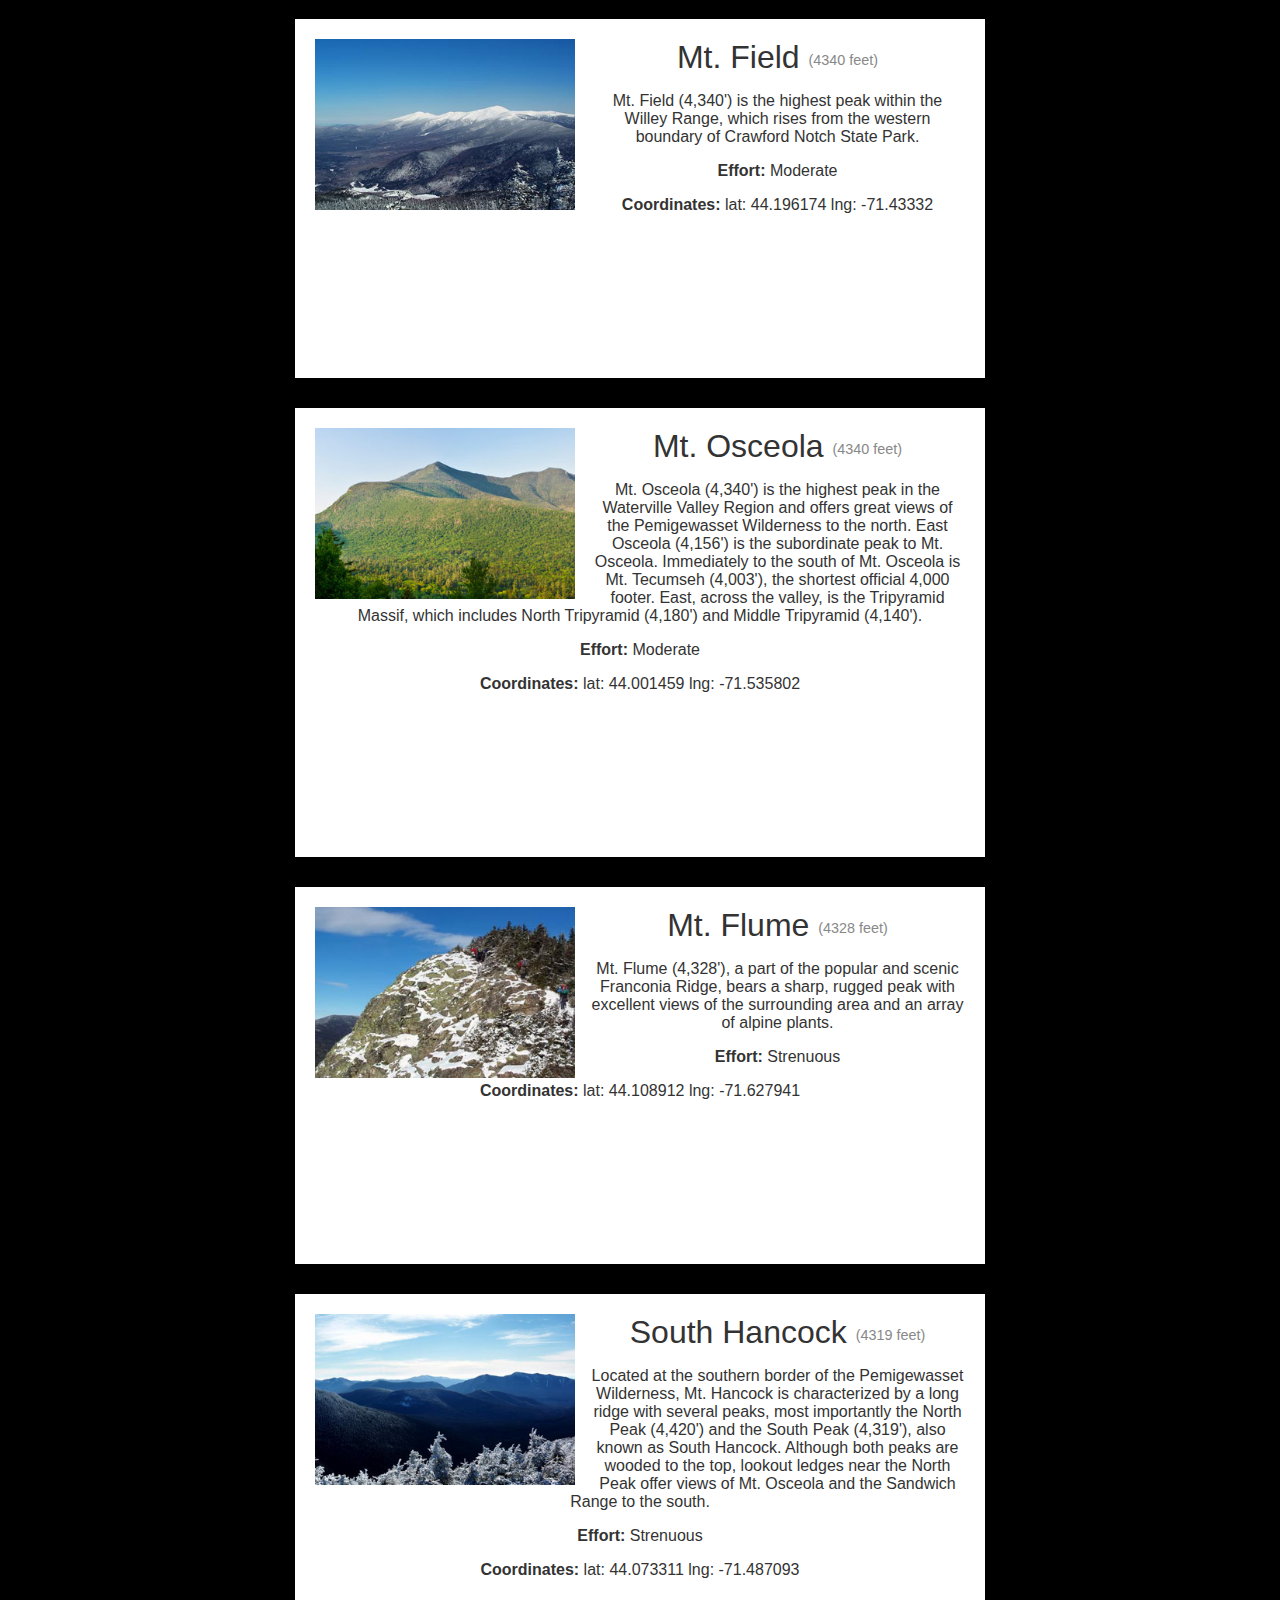
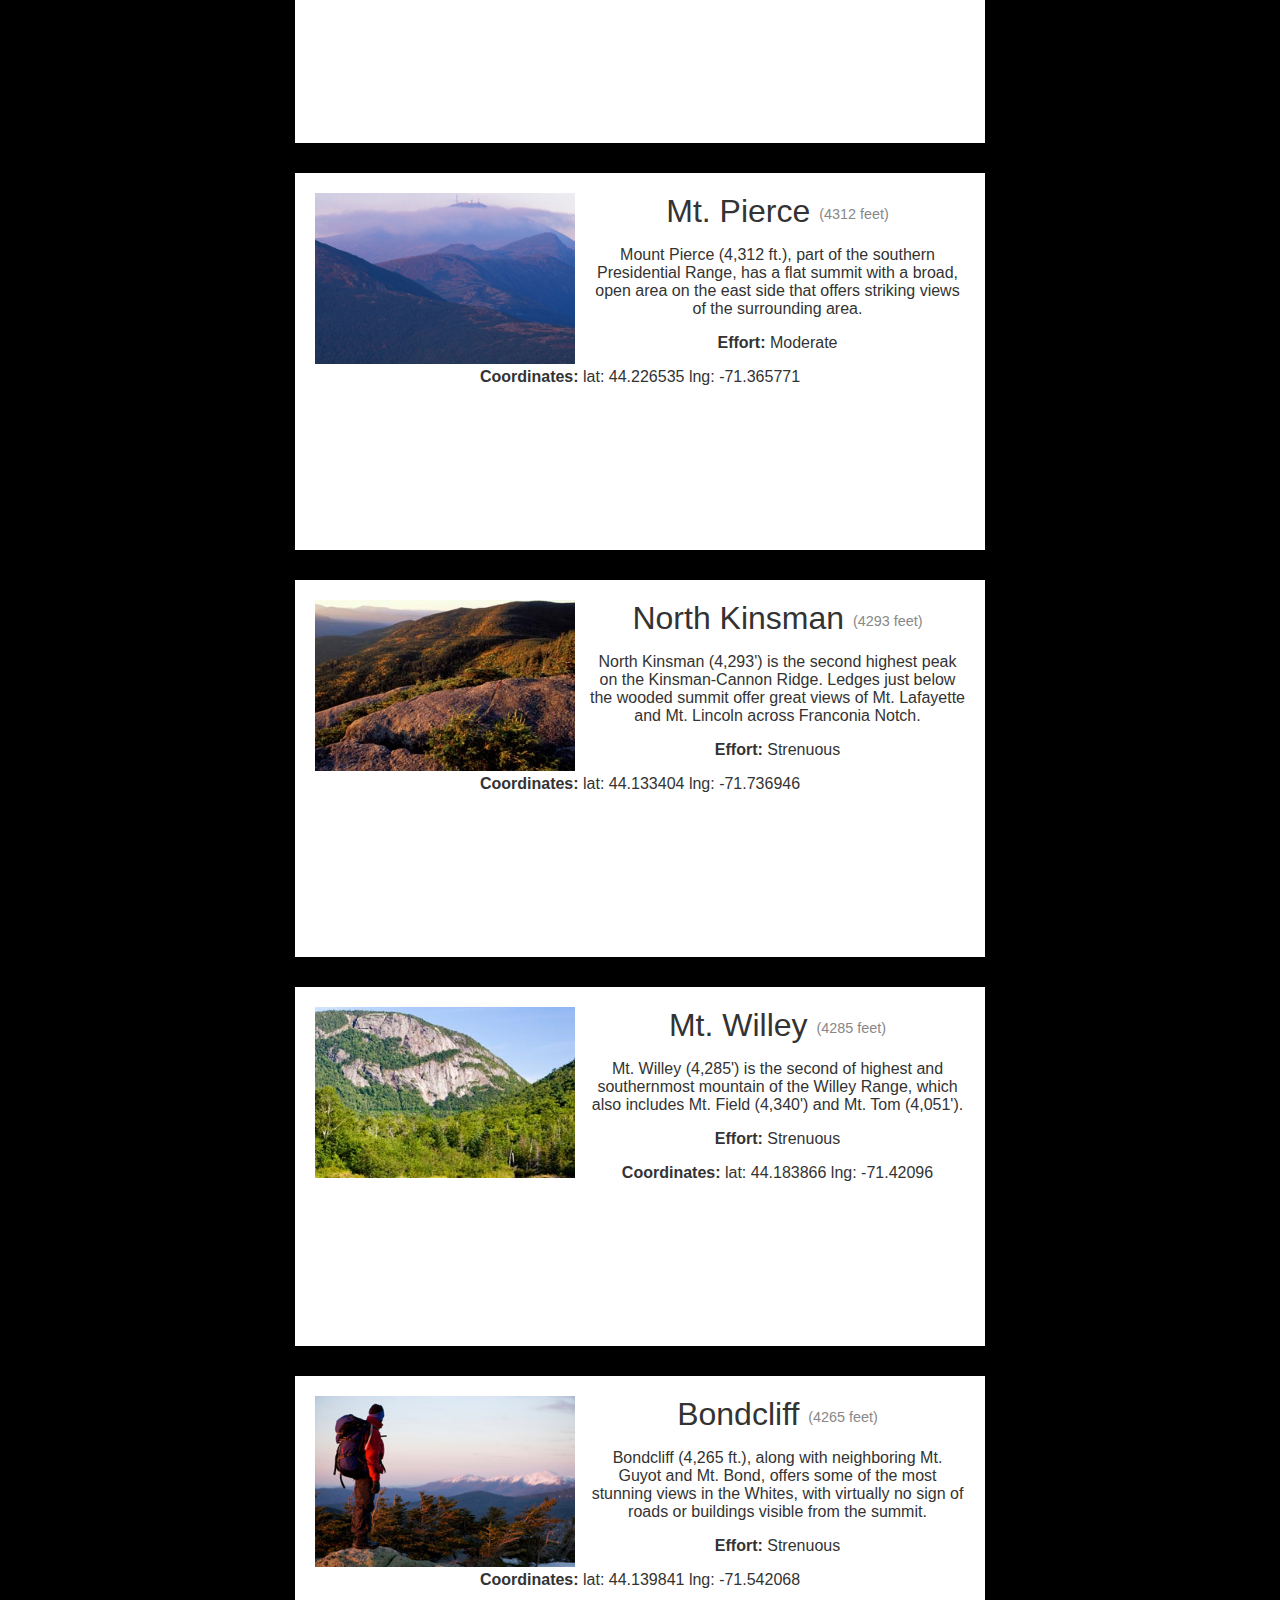
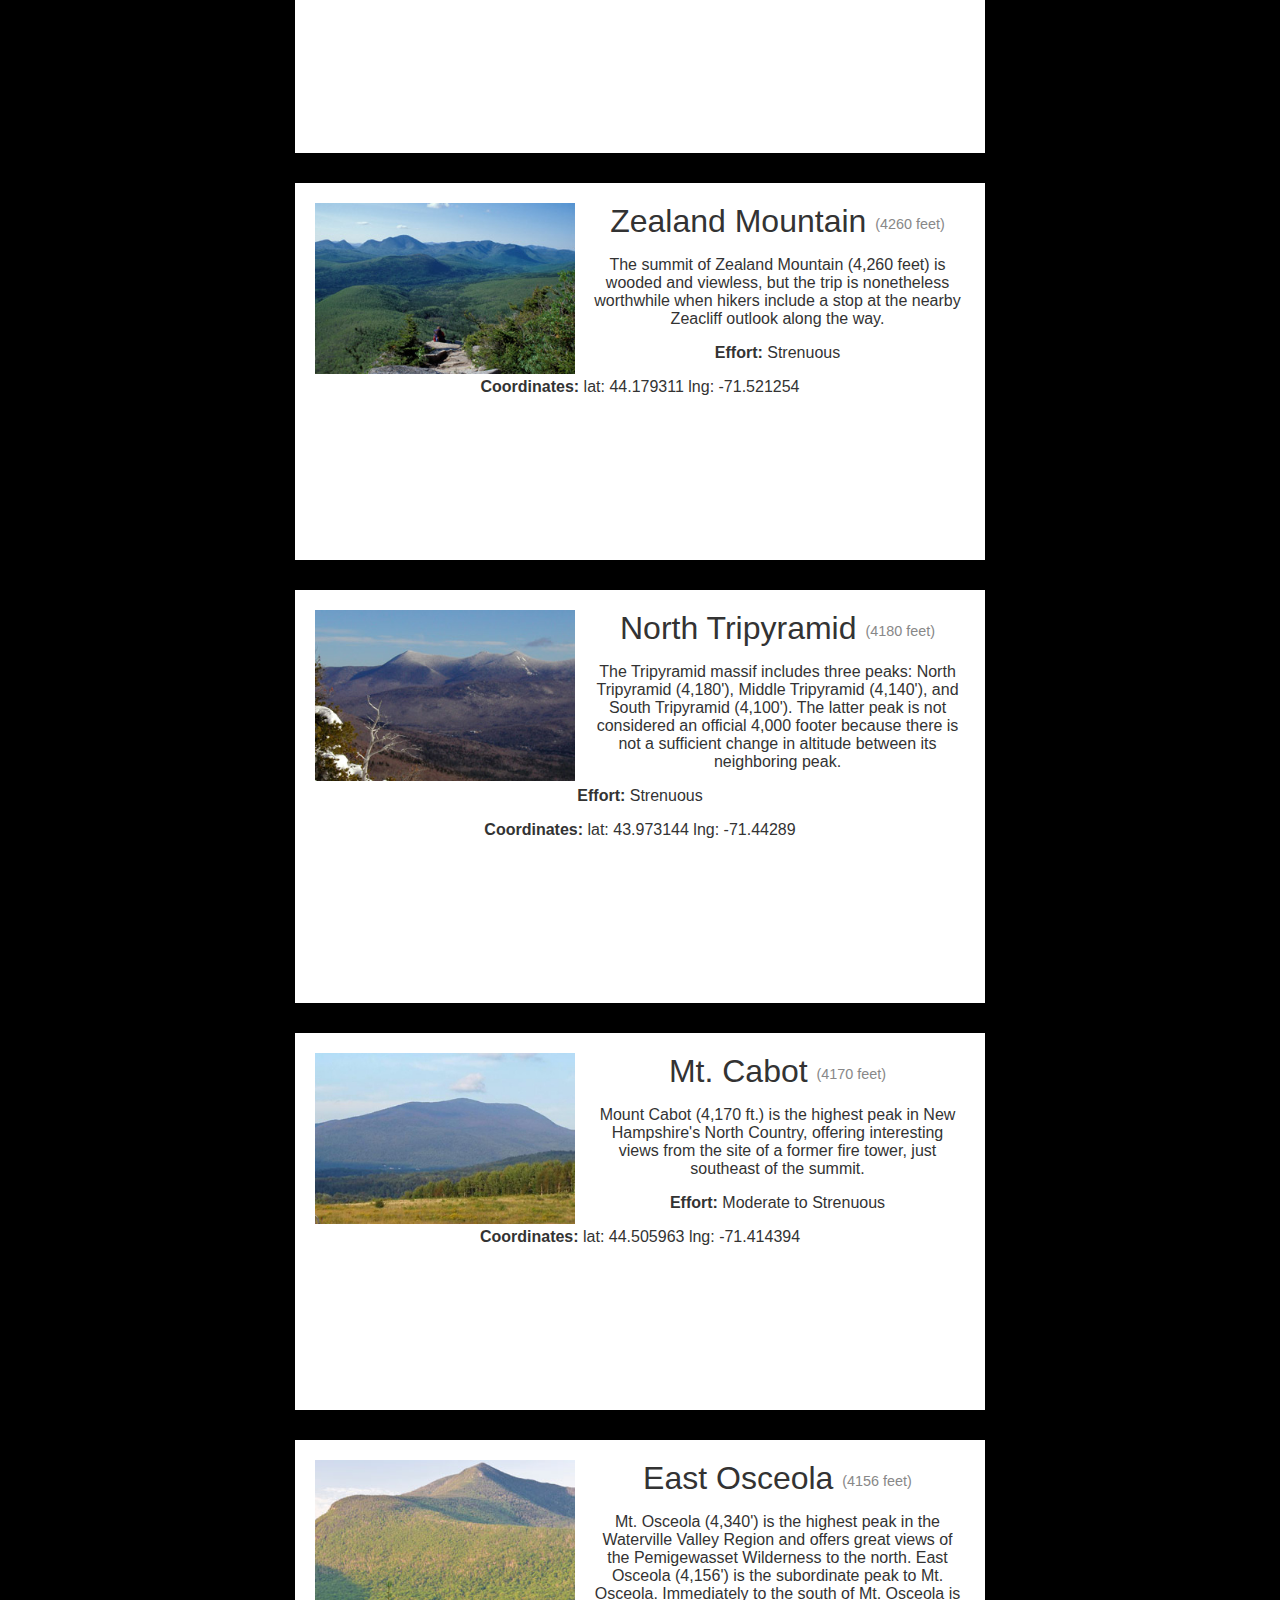
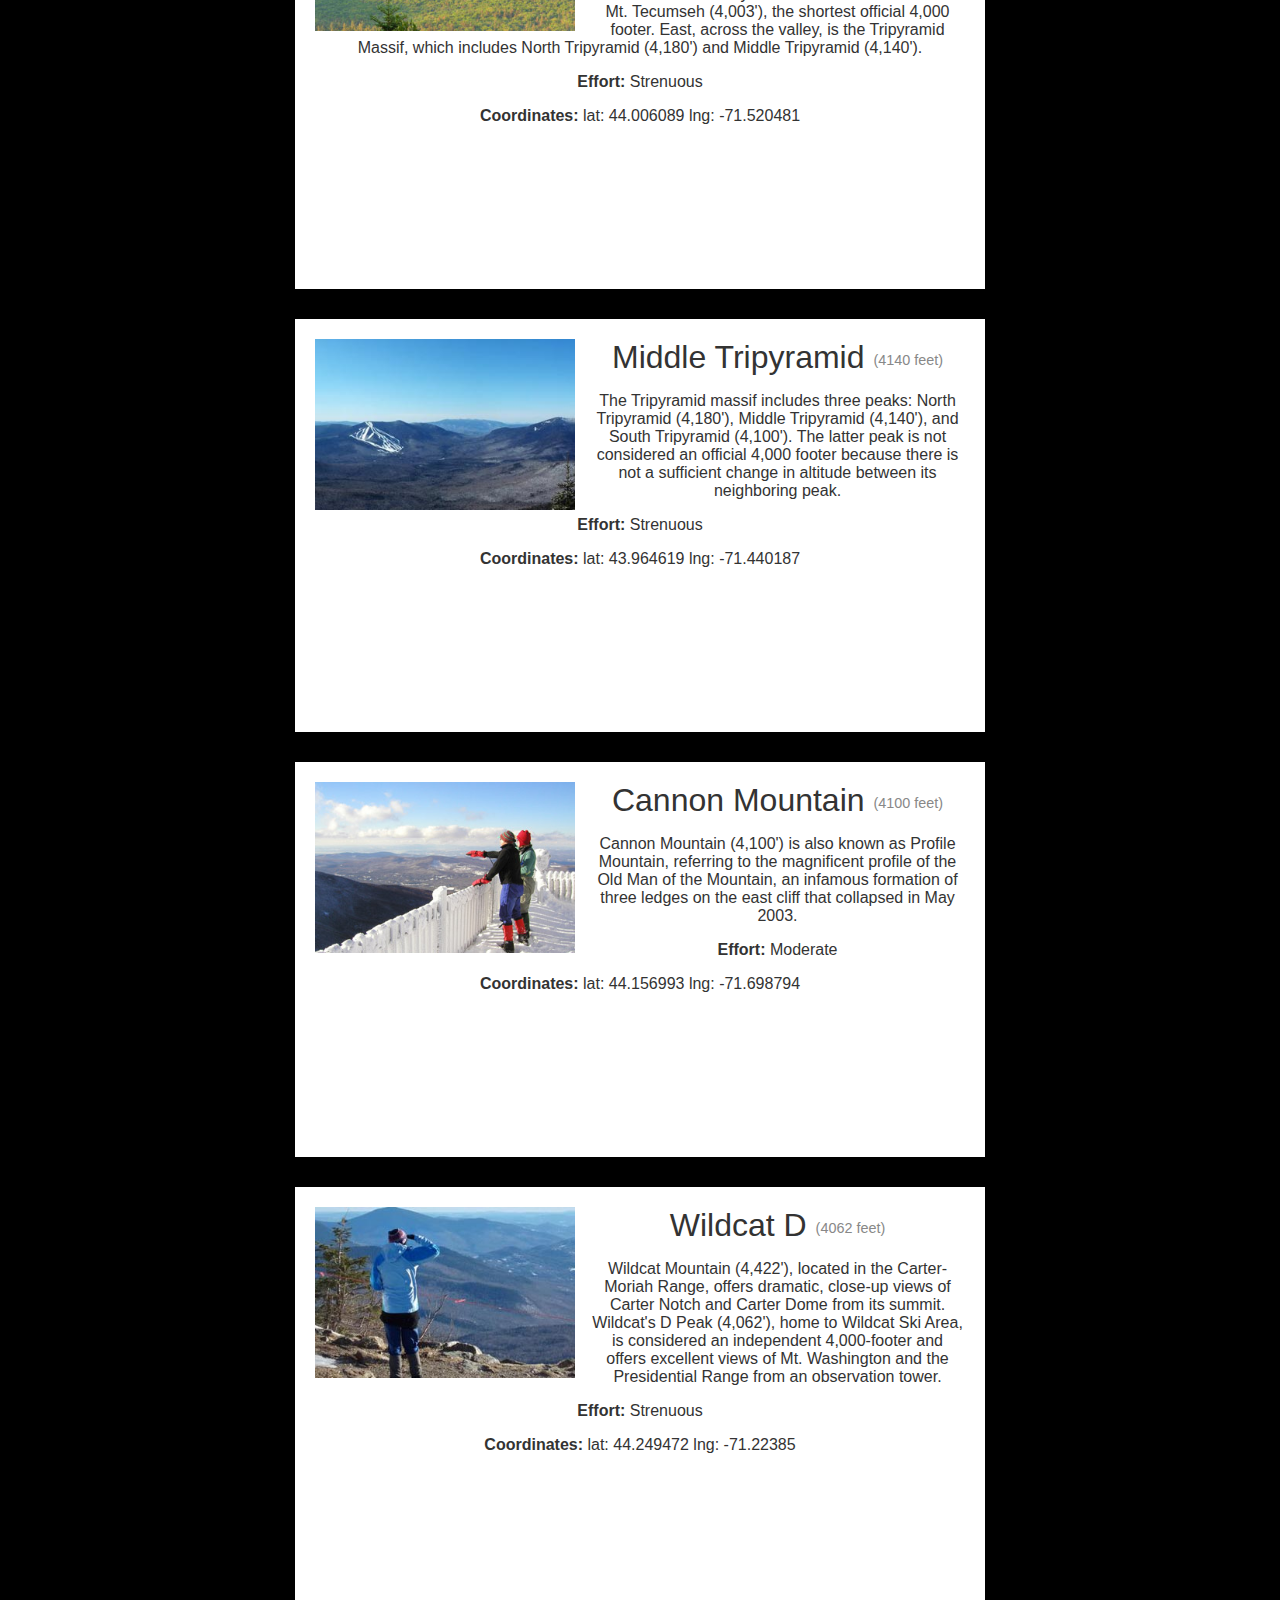
<file: n.html>
<!DOCTYPE html>
<html lang="en">

<head>
    <meta charset="UTF-8">
    <meta http-equiv="X-UA-Compatible" content="IE=edge">
    <meta name="viewport" content="width=device-width, initial-scale=1.0">
    <title>Basic Project Template</title>
    <link rel="stylesheet" href="css/stylez.css">

</head>

<body>
    <header>
        <nav>
            This is where you will add a navigation test
            <button onclick="topFunction()" id="myBn" title="Go to top">top</button>
            <button onclick="topFunction()" id="myBtn" title="Go to top">Top</button>
            
        </nav>
    </header>

    



    <form id="myForm">
        <select id="selectMountain" onchange="listMountain()">
          <option>Choose a mountain</option>  
        </select>
      </form>

<div class="mountain">
    <img class="mountain-photo" src="images/Adams-StoryImage_2.jpg">
    <h2 class="mountain-name">Mt. Adams <span class="species">(5799 feet)</span></h2>
    <h4 class="mountain-desc">Mt. Adams (5,799') is the second highest peak in New England, offering spectacular views across the Great Gulf and King Ravine. </h4>
    <p><strong>Effort:</strong> Strenuous</p>
    <strong>Coordinates:</strong> lat: 44.320686 lng: -71.291742
    <strong>Sunrise:</strong> [object Promise]
    </div>

    

    <main>
        <div id="app"></div>
        <div id="locations"></div>
        <div id="mountains"></div>



        <div id=""></div>
        

       

        <button onclick="loadData();">
            click here
        </button>


        

    </main>
    <footer>
    </footer>
    <script src="scripts/mountainData.js"></script>
    <script src="scripts/petsData.js"></script>
    <script src="scripts/app.js"></script>
</body>

</html>
</file>
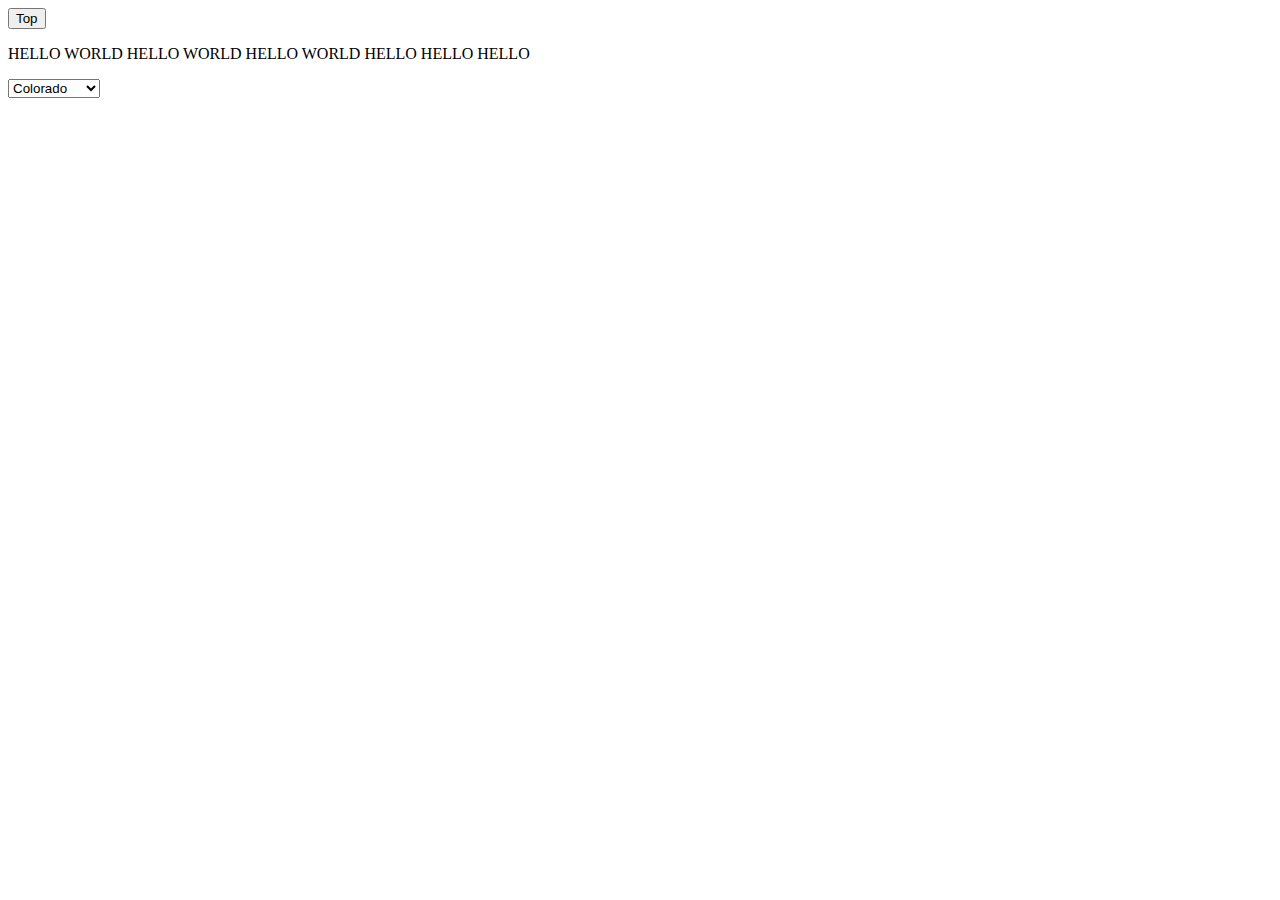
<file: test.html>
<!DOCTYPE html>
<html lang="en">
<head>
    <meta charset="UTF-8">
    <meta http-equiv="X-UA-Compatible" content="IE=edge">
    <meta name="viewport" content="width=device-width, initial-scale=1.0">
    <title>Document</title>
</head>
<body>
    <button onclick="topFunction()" id="myBtn" title="Go to top">Top</button>
    <p>HELLO WORLD HELLO WORLD HELLO WORLD HELLO HELLO HELLO</p>
    <select id="statesList" name="states">
        <option value="CO">Colorado</option>
        <option value="ME">Maine</option>
        <option value="TX">Texas</option>
        <option value="WA">Washington</option>
       </select>

       <script>
        window.onload = function() {
 // load the dropdown list
 let states = ["Alabama", "Alaska", "Arizona", ... ];
 let abbrev = ["AL", "AK", "AZ", ... ];
 const statesList = document.getElementById("statesList");
 let length = states.length;
 for (let i = 0; i < length; i++) {
 // create the option element
 let theOption = document.createElement("option");
 // set the text and value of the option you created
 theOption.textContent = states[i];
 theOption.value = abbrev[i];
 // append the option as a child of (inside) the
 // select element
 statesList.appendChild(theOption);
 }
 // other stuff
 ...
};
       </script>
</body>
</html>
</file>
<file: css/style.css>
body {
    text-align: center; 
    background-color: gray;
}

form {
    text-align: center;
}

ul {
  list-style-type: none;
  margin: 0;
  padding: 0;
  overflow: hidden;
  background-color: #f3f3f3;
}

li {
  float: left;
}

li a, .dropbtn {
  display: inline-block;
  color: black;
  text-align: center;
  padding: 14px 16px;
  text-decoration: none;
}

li a:hover, .dropdown:hover .dropbtn {
  background-color: red;
}

li.dropdown {
  display: inline-block;
}

.dropdown-content {
  display: none;
  position: absolute;
  background-color: #f9f9f9;
  min-width: 160px;
  box-shadow: 0px 8px 16px 0px rgba(0,0,0,0.2);
  z-index: 1;
}

.dropdown-content a {
  color: black;
  padding: 12px 16px;
  text-decoration: none;
  display: block;
  text-align: left;
}

.dropdown-content a:hover {background-color: #f1f1f1;}

.dropdown:hover .dropdown-content {
  display: block;
}

  #button {
    display: block;
    position: absolute;
    bottom: 20px;
    right: 20px;
    width: 20%;
    background: #519CBC;
    color: #fff;
    text-transform: uppercase;
    padding: 12px 0;
    font-size: .8em;
    border: 0;
    border-radius: 0;
    transition-property: all;
    transition-duration: .15s;
    font-weight: bold;
    z-index: 98;
}

#myBn {
  display: flex; /* Hidden by default */
  position: fixed; /* Fixed/sticky position */
  bottom: 20px; /* Place the button at the bottom of the page */
  right: 100px; /* Place the button 30px from the right */
  z-index: 99; /* Make sure it does not overlap */
  border: none; /* Remove borders */
  outline: none; /* Remove outline */
  background-color: red; /* Set a background color */
  color: white; /* Text color */
  cursor: pointer; /* Add a mouse pointer on hover */
  padding: 15px; /* Some padding */
  border-radius: 10px; /* Rounded corners */
  font-size: 18px; /* Increase font size */
}

#myBn:hover {
  background-color: #555; /* Add a dark-grey background on hover */
}

.card-body {
  background-color: #0f1418;
  color: grey;
    margin: auto;
    width: 60%;
    border: 3px solid #73AD21;
    padding: 10px;
  
}

#parkCards{
  display: flex;
  flex-direction: column;
  justify-content: center;
  align-items: center;
}

.indexbody {
  background-image: url('https://images8.alphacoders.com/118/1189974.jpg');
  background-repeat: no-repeat;
  background-attachment: fixed;
  background-size: cover;
}

.mountainbody {
  background-image: url('https://images.unsplash.com/photo-1454496522488-7a8e488e8606?ixlib=rb-4.0.3&ixid=MnwxMjA3fDB8MHxwaG90by1wYWdlfHx8fGVufDB8fHx8&auto=format&fit=crop&w=876&q=80');
  background-repeat: no-repeat;
  background-attachment: fixed;
  background-size: cover;
}

p {
  color: black;
  font-weight: bolder;
}

h2 {
 color: black;
  font-weight: bolder;
}

h3 {
  color: black;
   font-weight: bolder;
 }
 


h1 {
  color: black;
  font-weight: bolder;
}


.parkbody {
  background-image: url('https://images.pexels.com/photos/9754/mountains-clouds-forest-fog.jpg?auto=compress&cs=tinysrgb&w=1260&h=750&dpr=1');
  background-repeat: no-repeat;
  background-attachment: fixed;
  background-size: cover;
}

.nfacts {
  text-align: center;
}
</file>
<file: css/stylez.css>
body {
    font-family: sans-serif;
    background-color: black;
    color: #333;
    padding: 20px 0 28px 0;
    margin: 0;
    text-align: center;
  }

  h1 {
    text-align: center;
  }
  
  img {
    max-width: 100%;
    height: auto;
  }
  
  .app-title {
    text-align: center;
    font-weight: normal;
    font-size: 2.6rem;
  }
  
  .mountain {
    max-width: 650px;
    padding: 20px;
    margin: 30px auto;
    background-color: #fff;
    box-shadow: 3px 3px 3px rgba(0, 0, 0, 0.1);
    overflow: hidden;
  }
  
  .mountain h4 {
    margin: 0 0 6px 0;
  }
  
  .mountain-photo {
    float: left;
    width: 40%;
    margin-right: 15px;
  }
  
  .mountain-name {
    font-size: 2rem;
    font-weight: normal;
    margin: 0 0 1rem 0;
  }
  
  .mountain-desc {
    font-size: 1rem;
    font-weight: normal;
    margin: 0 0 1rem 0;
  }
  .species {
    font-size: 0.9rem;
    color: #888;
    vertical-align: middle;
  }
  
  .foods-list {
    margin: 0;
    padding: 0;
    position: relative;
    left: 17px;
    font-size: 0.85rem;
    line-height: 1.5;
  }
  
  .footer {
    font-size: 0.7rem;
    color: #888;
    text-align: center;
    margin: 0;
  }

  form {
    text-align: center;
}
  
ul {
  text-align: center;
    list-style-type: none;
    margin: 0;
    padding: 0;
    overflow: hidden;
    background-color: #120906;
  }
  
  li {
    float: left;
    text-align: center;
  }
  
  li a {
    display: block;
    color: white;
    text-align: center;
    padding: 14px 16px;
    
  }
  
  li a:hover {
    background-color: black;
    
  }

  #button {
    display: block;
    position: absolute;
    bottom: 20px;
    right: 20px;
    width: 20%;
    background: #519CBC;
    color: #fff;
    text-transform: uppercase;
    padding: 12px 0;
    font-size: .8em;
    border: 0;
    border-radius: 0;
    transition-property: all;
    transition-duration: .15s;
    font-weight: bold;
    z-index: 98;
}

body{ 
  background-color: black;
}

#myBtn {
  display: none; /* Hidden by default */
  position: fixed; /* Fixed/sticky position */
  bottom: 20px; /* Place the button at the bottom of the page */
  left: 30px; /* Place the button 30px from the right */
  z-index: 99; /* Make sure it does not overlap */
  border: none; /* Remove borders */
  outline: none; /* Remove outline */
  background-color: red; /* Set a background color */
  color: white; /* Text color */
  cursor: pointer; /* Add a mouse pointer on hover */
  padding: 15px; /* Some padding */
  border-radius: 10px; /* Rounded corners */
  font-size: 18px; /* Increase font size */
}

#myBtn:hover {
  background-color: #555; /* Add a dark-grey background on hover */
}
</file>
